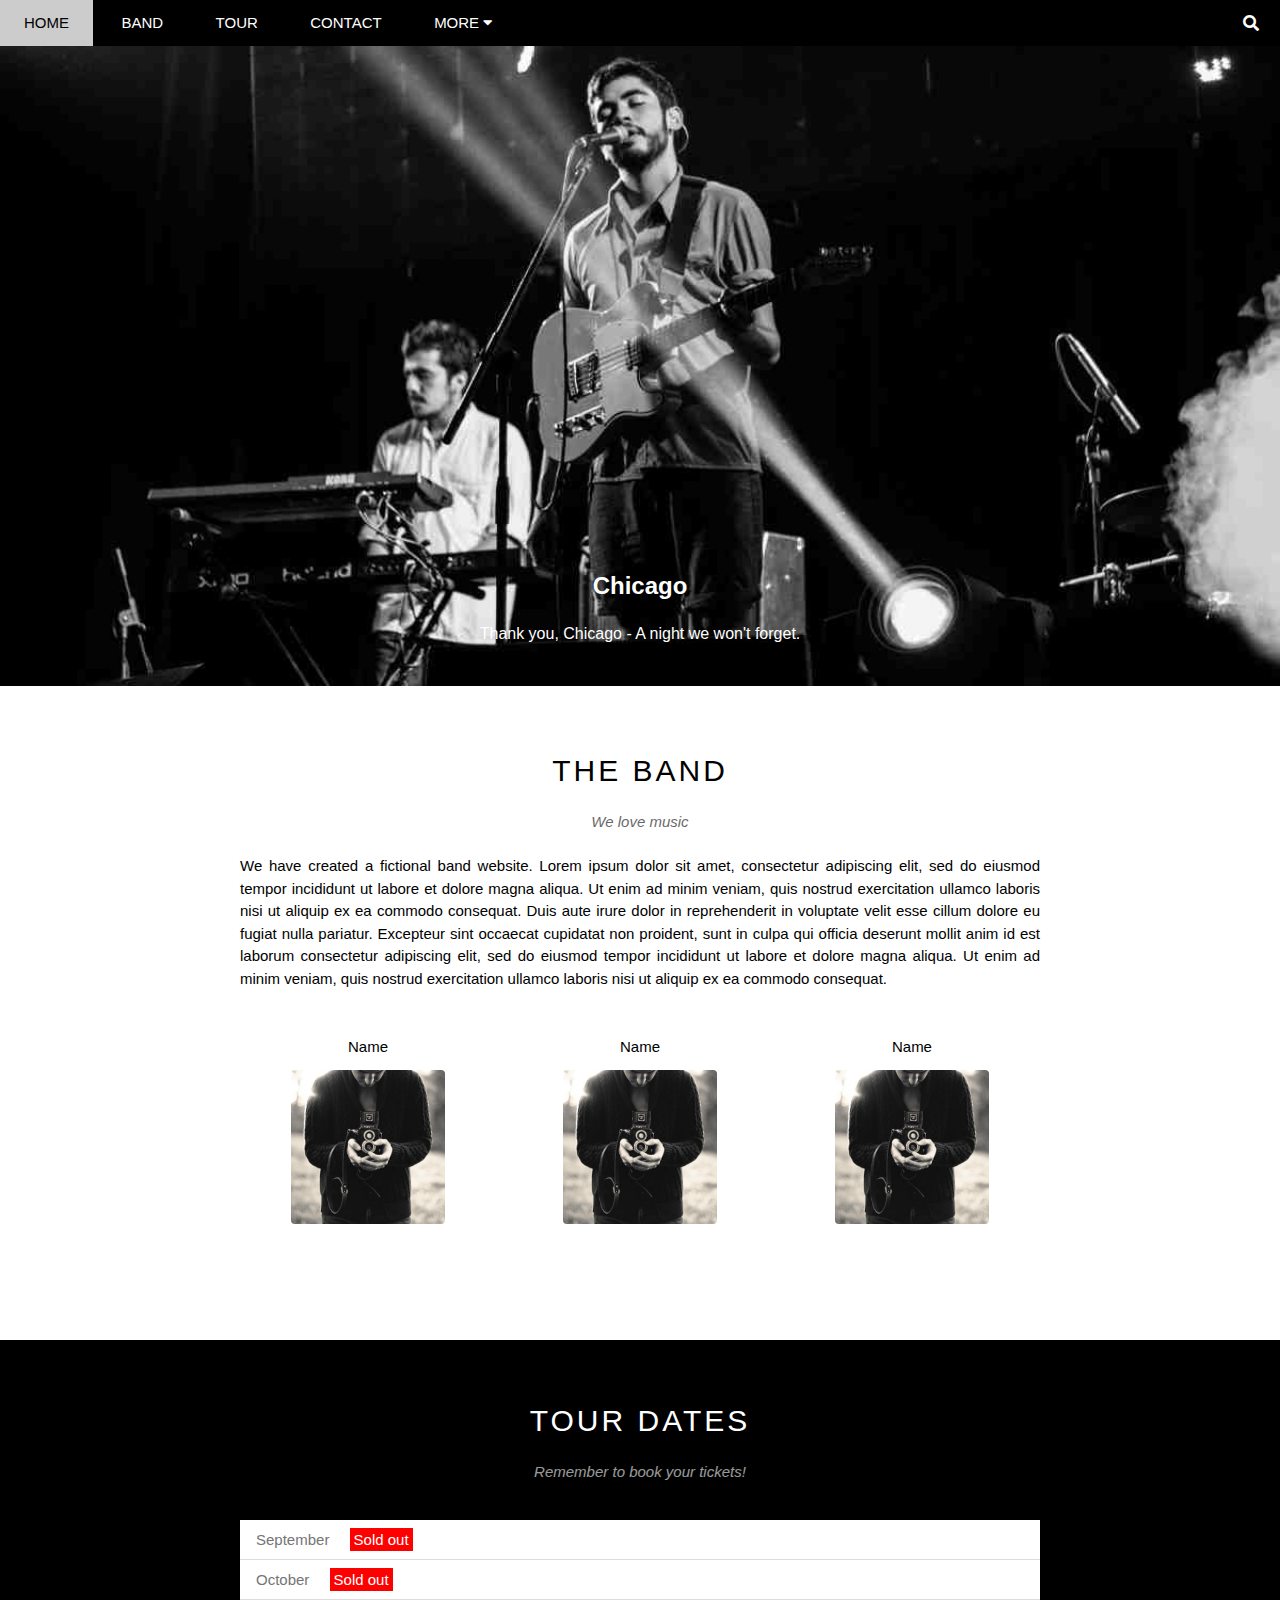
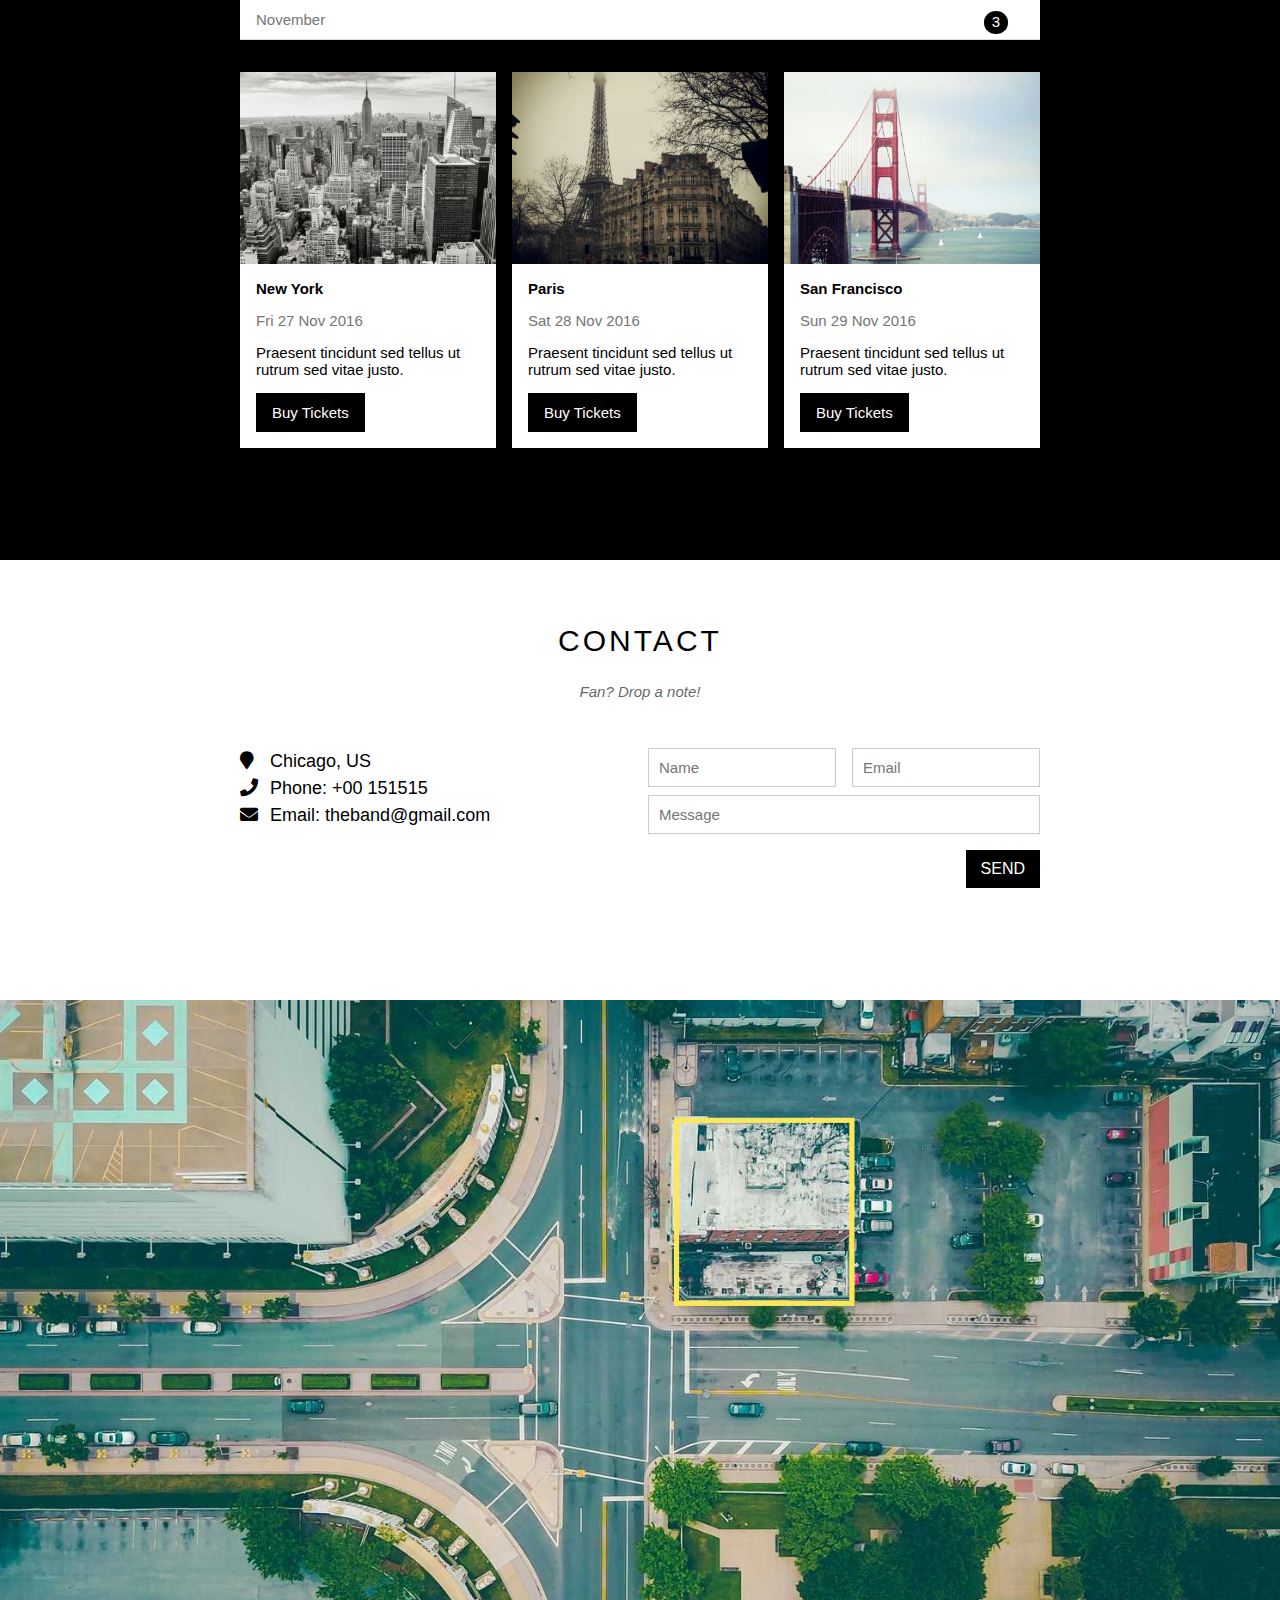
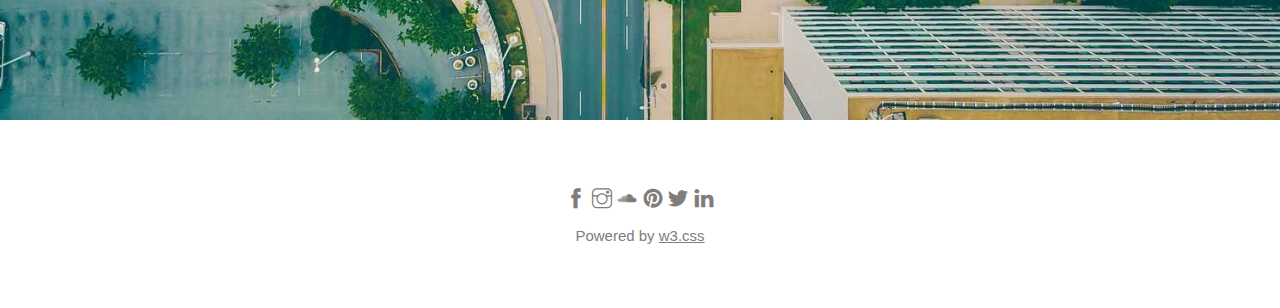
<file: index.html>
<!DOCTYPE html>
<html lang="en">
<head>
    <meta charset="UTF-8">
    <meta http-equiv="X-UA-Compatible" content="IE=edge">
    <meta name="viewport" content="width=device-width, initial-scale=1.0">
    <link rel="stylesheet" href="./assets/css/style.css">
    <link rel="stylesheet" href="./fonts/fontawsome-icons/css/all.min.css">
    <link rel="stylesheet" href="./fonts/themify-icons/themify-icons.css">
    <title>The Band</title>
</head>
<body>
    <div id="main">
        <div id="header">
            <!-- Navbar  -->
            <ul id="nav">
                <li><a href="#">Home</a></li>
                <li><a href="#band">Band</a></li>
                <li><a href="#tour">Tour</a></li>
                <li><a href="#contact">Contact</a></li>
                <li>
                    <a href="#">
                        More
                        <i class="down-icon fa fa-caret-down"></i>
                    </a>
                    <ul class="subnav">
                        <li><a href="#">Merchandise</a></li>
                        <li><a href="#">Extras</a></li>
                        <li><a href="#">Media</a></li>
                    </ul>
                </li>
            </ul>
            <!-- Search button  -->
            <div class="search-btn">
                <i class="search-icon fa fa-search"></i>
            </div>
        </div>
        <!-- Slider  -->
        <div id="slider">
            <div class="slider-content">
                <div class="text-content">
                    <h2 class="text-heading">Chicago</h2>
                    <div class="text-description">Thank you, Chicago - A night we won't forget.</div>
                </div>
                <img src="./assets/img/sliders/chicago.jpg" alt="">
            </div>
            <div class="slider-content">
                <div class="text-content">
                    <h2 class="text-heading">Los Angles</h2>
                    <div class="text-description">Thank you, Los Angeles - A night we won't forget.</div>
                </div>
                <img src="./assets/img/sliders/la.jpg" alt="">
            </div>
            <div class="slider-content">
                <div class="text-content">
                    <h2 class="text-heading">New York</h2>
                    <div class="text-description">Thank you, New York - A night we won't forget.</div>
                </div>
                <img src="./assets/img/sliders/ny.jpg" alt="">
            </div>
        </div>
        <div style="text-align: center;">
            <span class="dot"></span>
            <span class="dot"></span>
            <span class="dot"></span>
        </div>
        <!-- Content -->
        <div id="content">
            <!-- The Band Section -->
            <div id="band" class="content-section">
                <h2 class="section-heading">THE BAND</h2>
                <p class="section-subheading">We love music</p>
                <p class="about-content">We have created a fictional band website. Lorem ipsum dolor sit amet, consectetur adipiscing elit, sed do eiusmod tempor incididunt ut labore et dolore magna aliqua. Ut enim ad minim veniam, quis nostrud exercitation ullamco laboris nisi ut aliquip ex ea commodo consequat. Duis aute irure dolor in reprehenderit in voluptate velit esse cillum dolore eu fugiat nulla pariatur. Excepteur sint occaecat cupidatat non proident, sunt in culpa qui officia deserunt mollit anim id est laborum consectetur adipiscing elit, sed do eiusmod tempor incididunt ut labore et dolore magna aliqua. Ut enim ad minim veniam, quis nostrud exercitation ullamco laboris nisi ut aliquip ex ea commodo consequat.</p>
                <div class="row member-list">
                    <div class="col col-third text-center">
                        <p class="member-name">Name</p>
                        <img src="./assets/img/ban-member1.jpg" alt="Name" class="member-img">
                    </div>
                    <div class="col col-third text-center">
                        <p class="member-name">Name</p>
                        <img src="./assets/img/ban-member1.jpg" alt="Name" class="member-img">
                    </div>
                    <div class="col col-third text-center">
                        <p class="member-name">Name</p>
                        <img src="./assets/img/ban-member1.jpg" alt="Name" class="member-img">
                    </div>
                </div>
            </div>
            <!-- The Tour Section -->
            <div id="tour" class="tour-section">
                <div class="content-section">
                    <h2 class="section-heading text-white">TOUR DATES</h2>
                    <p class="section-subheading text-white">Remember to book your tickets!</p>
                    <!-- Ticket List  -->
                    <ul class="ticket-list">
                        <li>September <span class="sold-out">Sold out</span></li>
                        <li>October <span class="sold-out">Sold out</span></li>
                        <li>November <span class="quantity text-white">3</span></li>
                    </ul>
                    <!-- Places  -->
                    <div class="row place-list">
                        <div class="col col-third">
                            <img src="./assets/img/newyork.jpg" alt="Place" class="place-img">
                            <div class="place-body">
                                <h3 class="place-heading">New York</h3>
                                <p class="place-time">Fri 27 Nov 2016</p>
                                <p class="place-content">Praesent tincidunt sed tellus ut rutrum sed vitae justo.</p>
                                <button class="place-buy-btn js-buy-ticket">Buy Tickets</button>
                            </div>
                        </div>
                        <div class="col col-third">
                            <img src="./assets/img/paris.jpg" alt="Place" class="place-img">
                            <div class="place-body">
                                <h3 class="place-heading">Paris</h3>
                                <p class="place-time">Sat 28 Nov 2016</p>
                                <p class="place-content">Praesent tincidunt sed tellus ut rutrum sed vitae justo.</p>
                                <button class="place-buy-btn js-buy-ticket">Buy Tickets</button>
                            </div>
                        </div>
                        <div class="col col-third">
                            <img src="./assets/img/sanfran.jpg" alt="Place" class="place-img">
                            <div class="place-body">
                                <h3 class="place-heading">San Francisco</h3>
                                <p class="place-time">Sun 29 Nov 2016</p>
                                <p class="place-content">Praesent tincidunt sed tellus ut rutrum sed vitae justo.</p>
                                <button class="place-buy-btn js-buy-ticket">Buy Tickets</button>
                            </div>
                        </div>
                    </div>
                </div>
            </div>
            <!-- The Contact Section -->
            <div id="contact" class="content-section">
                <h2 class="section-heading">CONTACT
                </h2>
                <p class="section-subheading">Fan? Drop a note!</p>
                <div class="row contact-content">
                    <div class="col col-half contact-info">
                        <p><i class="fa fa-map-marker"></i>Chicago, US
                        </p>
                        <p><i class="fa fa-phone"></i>Phone: +00 151515</p>
                        <p><i class="fa fa-envelope"></i>Email: theband@gmail.com</p>
                    </div>
                    <div class="col col-half contact-form">
                        <form action="">
                            <div class="row">
                                <div class="col col-half">
                                    <input type="text" name="" placeholder="Name" class="form-control">
                                </div>
                                <div class="col col-half">
                                    <input type="email" name="" placeholder="Email" class="form-control">
                                </div>
                            </div>
                            <div class="row mt-8">
                                <div class="col col-full">
                                    <input type="text" name="" placeholder="Message" class="form-control">
                                </div>
                            </div>
                            <input class="form-submit-btn mt-16" type="submit" value="SEND">
                        </form>
                    </div>
                </div>
            </div>
            <!-- Map Section -->
            <div class="map-section">
                <img src="./assets/img/map.jpg" alt="Map">
            </div>
        </div>
        <div id="footer">
            <div class="social-list">
                <a href=""><i class="ti-facebook" aria-hidden="true"></i></a>
                <a href=""><i class="ti-instagram"></i></a>
                <a href=""><i class="ti-soundcloud"></i></a>
                <a href=""><i class="ti-pinterest-alt"></i></a>
                <a href=""><i class="ti-twitter-alt"></i></a>
                <a href=""><i class="ti-linkedin"></i></a>
            </div>
            <p class="copyright">Powered by <a href="">w3.css</a></p>
        </div>
    </div>
    <div class="modal js-modal">
        <div class="modal-container js-modal-container">
            <div class="modal-close js-modal-close">
                <i class="fa fa-times"></i>
            </div>
            <header class="modal-header">
                <i class="header-icon fa fa-suitcase"></i>
                <p class="header-text">Tickets</p>
            </header>
            <div class="modal-body">
                <label for="quantity" class="modal-label">
                    <i class="label-icon fa fa-shopping-cart"></i>Tickets, $15 per person
                </label>
                <input id="quantity" type="text" placeholder="How many?" class="modal-input">
                <label for="email" class="modal-label">
                    <i class="label-icon fa fa-user"></i>Send To
                </label>
                <input id="email" type="text" placeholder="Enter email" class="modal-input">
                <button id="pay-btn">
                    Pay <i class="pay-icon fa fa-check"></i>
                </button>
            </div>
            <footer class="modal-footer">
                <p class="modal-help">
                    Need <a href="">help?</a>
                </p>
            </footer>
        </div>
    </div>
    <!-- Modal JS -->
    <script>
        const buyBtns = document.querySelectorAll('.js-buy-ticket')
        const modal = document.querySelector('.js-modal')
        const modalContainer = document.querySelector('.js-modal-container')
        const modalClose = document.querySelector('.js-modal-close')

        function showBuyTickets() {
            modal.classList.add('open')
        }

        function hideBuyTickets() {
            modal.classList.remove('open')
        }

        for(const buyBtn of buyBtns) {
            buyBtn.addEventListener('click', showBuyTickets)
        }
        
        modal.addEventListener('click', hideBuyTickets)
        modalContainer.addEventListener('click', function (event) {
            event.stopPropagation()
        })
        modalClose.addEventListener('click', hideBuyTickets)
    </script>
    <!-- Slide JS -->
    <script>
        var slideIndex = 0;
        showSlides();

        function showSlides() {
            var i;
            var slides = document.getElementsByClassName("slider-content");
            var dots = document.getElementsByClassName("dot");
            for (i = 0; i < slides.length; i++) {
                slides[i].style.display = "none";
            }
            slideIndex++;
            if (slideIndex > slides.length) {
                slideIndex = 1
            }
            for (i = 0; i < dots.length; i++) {
                dots[i].className = dots[i].className.replace(" active", "");
            }
            slides[slideIndex - 1].style.display = "block";
            dots[slideIndex - 1].className += " active";
            setTimeout(showSlides, 4000); // Change image every 2 seconds
        }
    </script>
</body>
</html>
</file>
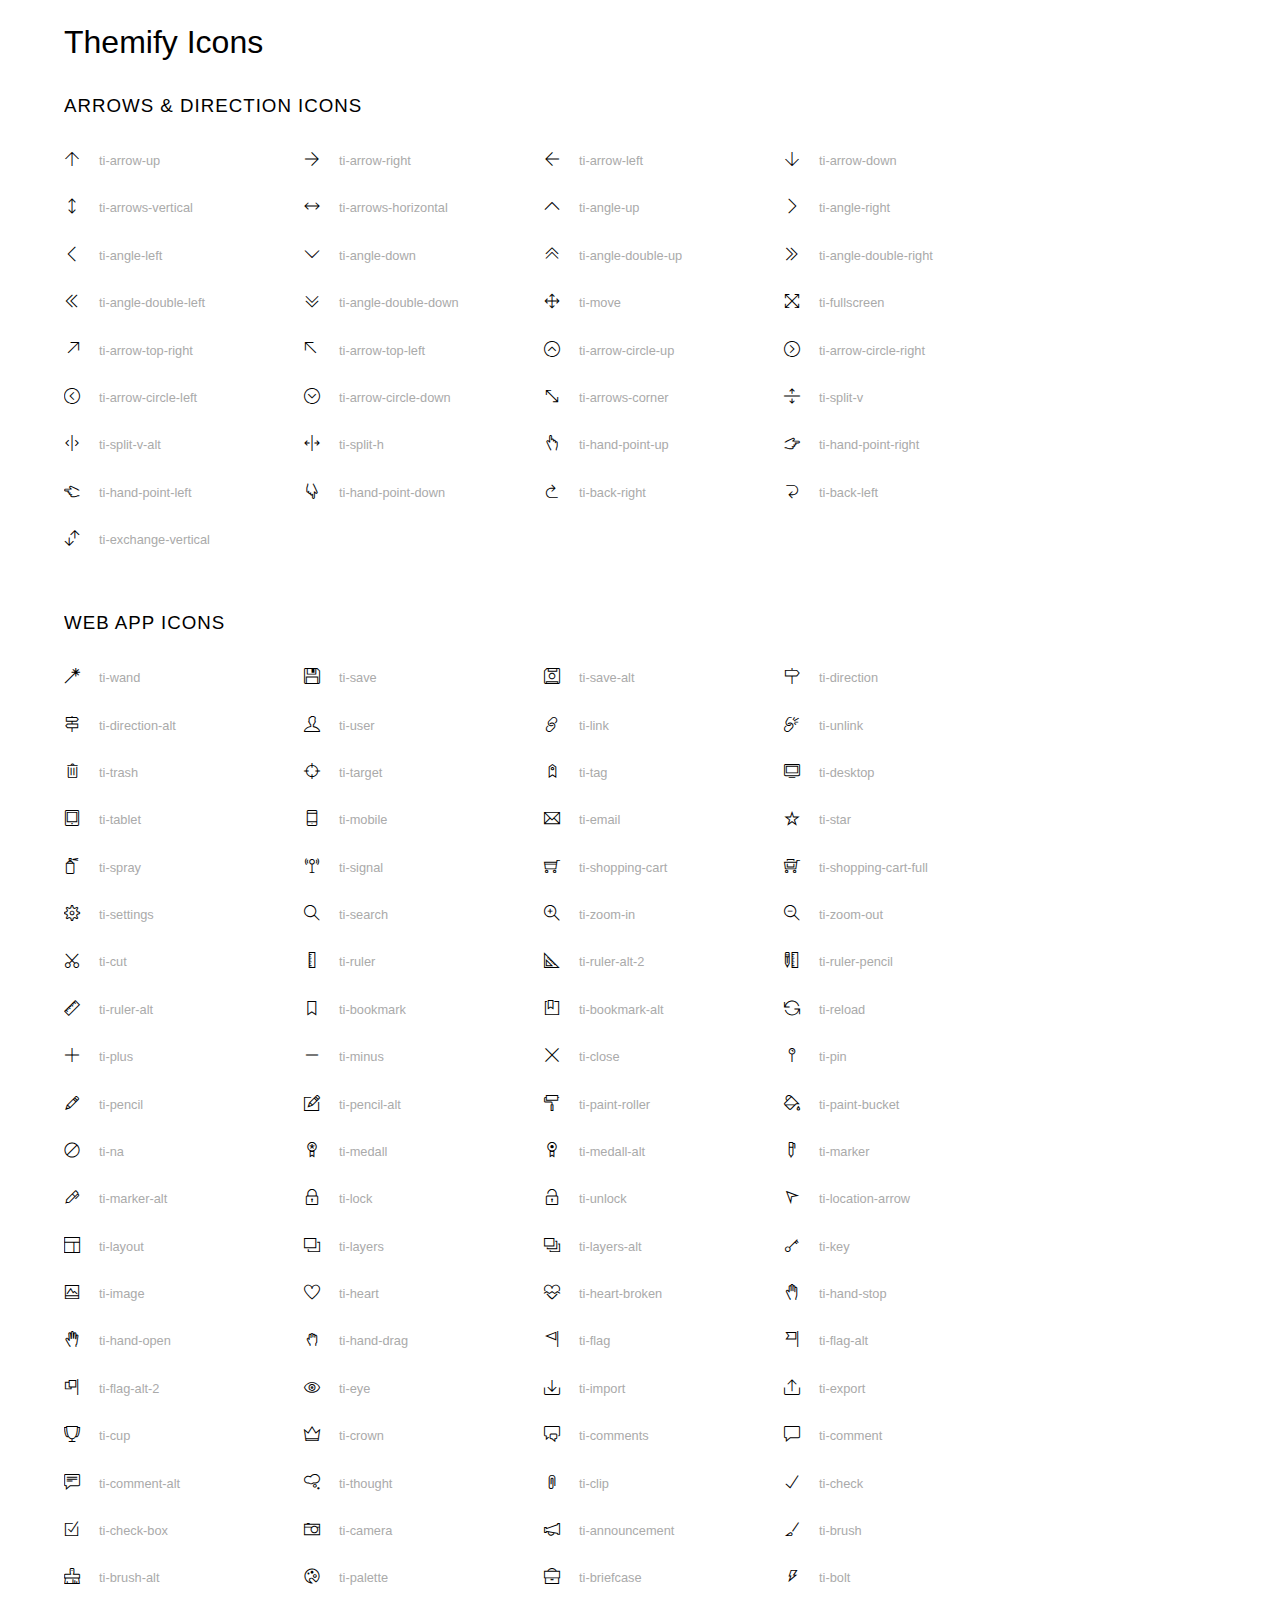
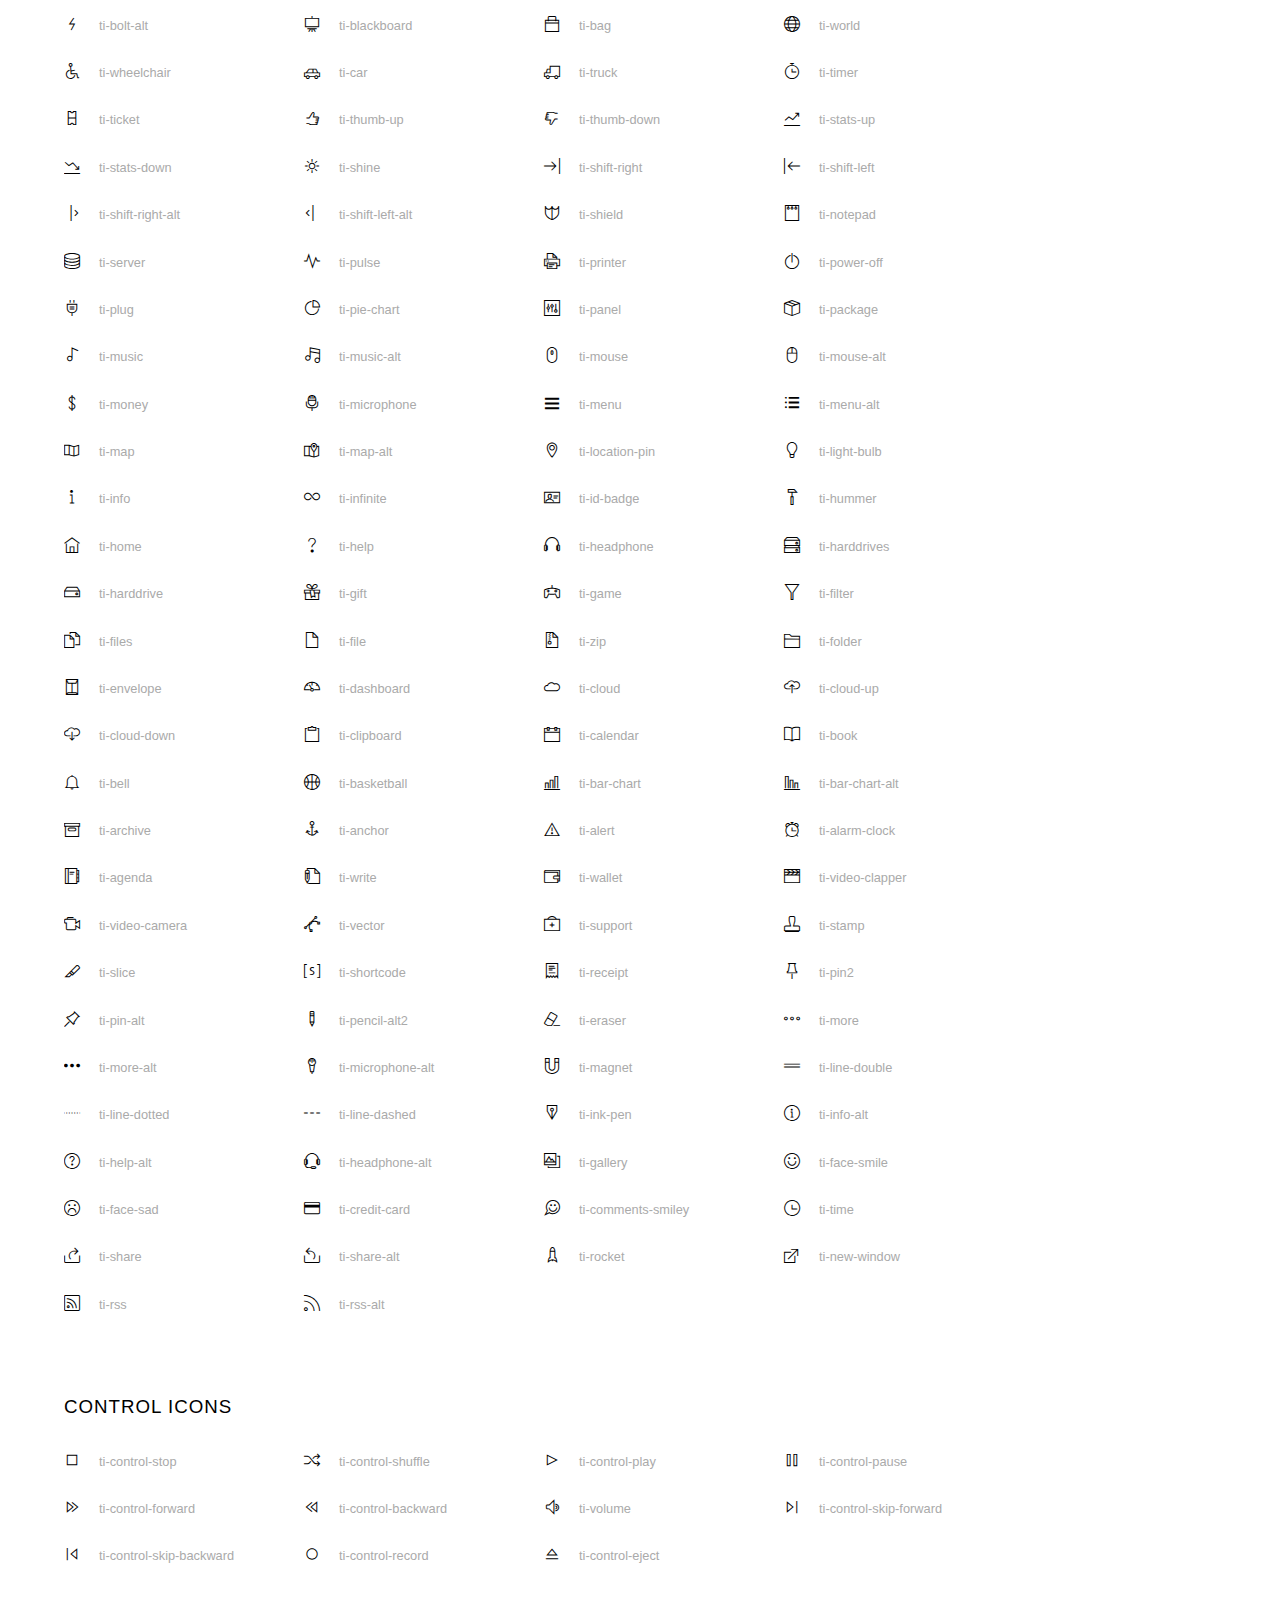
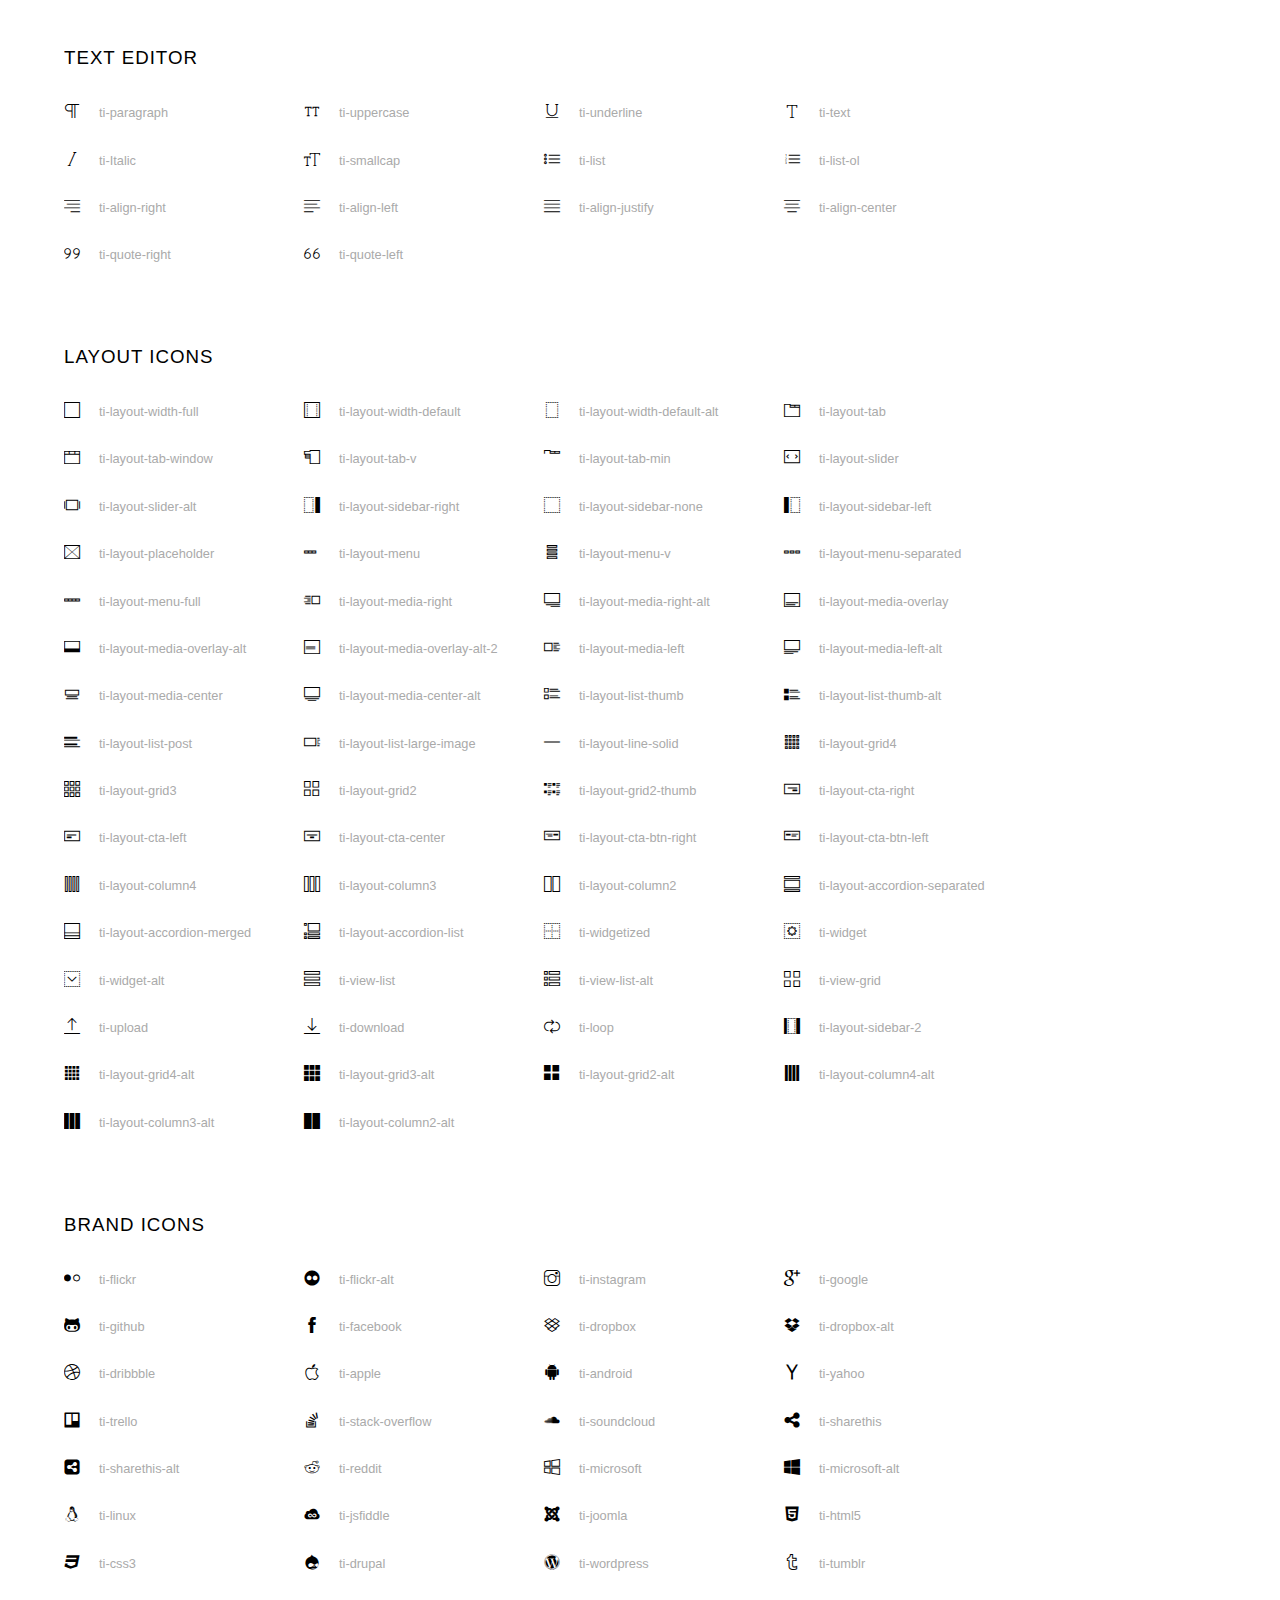
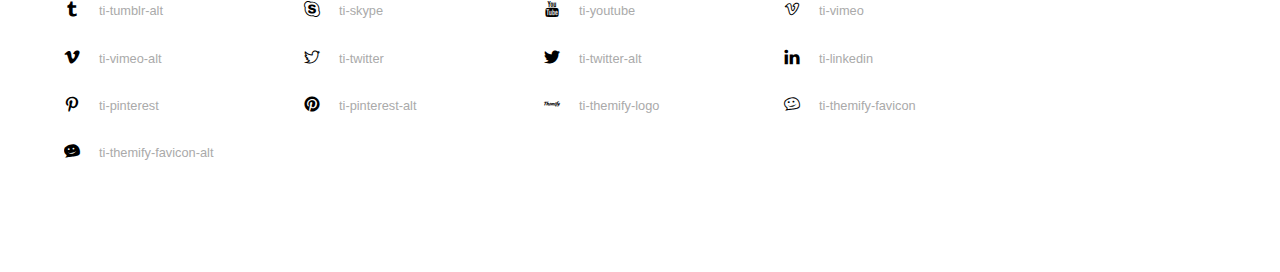
<file: fonts/themify-icons/index.html>
<!doctype html>
<html>
<head>
	<meta charset="utf-8">
	<title>Themify Icon Font</title>
	<meta name="viewport" content="width=device-width">
	<link rel="stylesheet" href="demo-files/demo.css">
	<link rel="stylesheet" href="themify-icons.css">
	<!--[if lt IE 8]><!-->
	<link rel="stylesheet" href="ie7/ie7.css">
	<!--<![endif]-->
</head>
<body>
	<h1>Themify Icons</h1>

	<div class="icon-section">

		<div class="icon-section">
			<h3>Arrows &amp; Direction Icons </h3>

			<div class="icon-container">
				<span class="ti-arrow-up"></span><span class="icon-name"> ti-arrow-up</span>
			</div>
			<div class="icon-container">
				<span class="ti-arrow-right"></span><span class="icon-name"> ti-arrow-right</span>
			</div>
			<div class="icon-container">
				<span class="ti-arrow-left"></span><span class="icon-name"> ti-arrow-left</span>
			</div>
			<div class="icon-container">
				<span class="ti-arrow-down"></span><span class="icon-name"> ti-arrow-down</span>
			</div>
			<div class="icon-container">
				<span class="ti-arrows-vertical"></span><span class="icon-name"> ti-arrows-vertical</span>
			</div>
			<div class="icon-container">
				<span class="ti-arrows-horizontal"></span><span class="icon-name"> ti-arrows-horizontal</span>
			</div>
			<div class="icon-container">
				<span class="ti-angle-up"></span><span class="icon-name"> ti-angle-up</span>
			</div>
			<div class="icon-container">
				<span class="ti-angle-right"></span><span class="icon-name"> ti-angle-right</span>
			</div>
			<div class="icon-container">
				<span class="ti-angle-left"></span><span class="icon-name"> ti-angle-left</span>
			</div>
			<div class="icon-container">
				<span class="ti-angle-down"></span><span class="icon-name"> ti-angle-down</span>
			</div>	
			<div class="icon-container">
				<span class="ti-angle-double-up"></span><span class="icon-name"> ti-angle-double-up</span>
			</div>
			<div class="icon-container">
				<span class="ti-angle-double-right"></span><span class="icon-name"> ti-angle-double-right</span>
			</div>
			<div class="icon-container">
				<span class="ti-angle-double-left"></span><span class="icon-name"> ti-angle-double-left</span>
			</div>
			<div class="icon-container">
				<span class="ti-angle-double-down"></span><span class="icon-name"> ti-angle-double-down</span>
			</div>					
			<div class="icon-container">
				<span class="ti-move"></span><span class="icon-name"> ti-move</span>
			</div>
			<div class="icon-container">
				<span class="ti-fullscreen"></span><span class="icon-name"> ti-fullscreen</span>
			</div>
			<div class="icon-container">
				<span class="ti-arrow-top-right"></span><span class="icon-name"> ti-arrow-top-right</span>
			</div>
			<div class="icon-container">
				<span class="ti-arrow-top-left"></span><span class="icon-name"> ti-arrow-top-left</span>
			</div>
			<div class="icon-container">
				<span class="ti-arrow-circle-up"></span><span class="icon-name"> ti-arrow-circle-up</span>
			</div>
			<div class="icon-container">
				<span class="ti-arrow-circle-right"></span><span class="icon-name"> ti-arrow-circle-right</span>
			</div>
			<div class="icon-container">
				<span class="ti-arrow-circle-left"></span><span class="icon-name"> ti-arrow-circle-left</span>
			</div>
			<div class="icon-container">
				<span class="ti-arrow-circle-down"></span><span class="icon-name"> ti-arrow-circle-down</span>
			</div>
			<div class="icon-container">
				<span class="ti-arrows-corner"></span><span class="icon-name"> ti-arrows-corner</span>
			</div>
			<div class="icon-container">
				<span class="ti-split-v"></span><span class="icon-name"> ti-split-v</span>
			</div>

			<div class="icon-container">
				<span class="ti-split-v-alt"></span><span class="icon-name"> ti-split-v-alt</span>
			</div>
			<div class="icon-container">
				<span class="ti-split-h"></span><span class="icon-name"> ti-split-h</span>
			</div>
			<div class="icon-container">
				<span class="ti-hand-point-up"></span><span class="icon-name"> ti-hand-point-up</span>
			</div>
			<div class="icon-container">
				<span class="ti-hand-point-right"></span><span class="icon-name"> ti-hand-point-right</span>
			</div>
			<div class="icon-container">
				<span class="ti-hand-point-left"></span><span class="icon-name"> ti-hand-point-left</span>
			</div>
			<div class="icon-container">
				<span class="ti-hand-point-down"></span><span class="icon-name"> ti-hand-point-down</span>
			</div>
			<div class="icon-container">
				<span class="ti-back-right"></span><span class="icon-name"> ti-back-right</span>
			</div>
			<div class="icon-container">
				<span class="ti-back-left"></span><span class="icon-name"> ti-back-left</span>
			</div>
			<div class="icon-container">
				<span class="ti-exchange-vertical"></span><span class="icon-name"> ti-exchange-vertical</span>
			</div>

		</div> <!-- Arrows Icons -->



		<h3>Web App Icons</h3>
		
		<div class="icon-section">

			<div class="icon-container">
				<span class="ti-wand"></span><span class="icon-name"> ti-wand</span>
			</div>
			<div class="icon-container">
				<span class="ti-save"></span><span class="icon-name"> ti-save</span>
			</div>
			<div class="icon-container">
				<span class="ti-save-alt"></span><span class="icon-name"> ti-save-alt</span>
			</div>

			<div class="icon-container">
				<span class="ti-direction"></span><span class="icon-name"> ti-direction</span>
			</div>
			<div class="icon-container">
				<span class="ti-direction-alt"></span><span class="icon-name"> ti-direction-alt</span>
			</div>
			<div class="icon-container">
				<span class="ti-user"></span><span class="icon-name"> ti-user</span>
			</div>
			<div class="icon-container">
				<span class="ti-link"></span><span class="icon-name"> ti-link</span>
			</div>
			<div class="icon-container">
				<span class="ti-unlink"></span><span class="icon-name"> ti-unlink</span>
			</div>
			<div class="icon-container">
				<span class="ti-trash"></span><span class="icon-name"> ti-trash</span>
			</div>
			<div class="icon-container">
				<span class="ti-target"></span><span class="icon-name"> ti-target</span>
			</div>
			<div class="icon-container">
				<span class="ti-tag"></span><span class="icon-name"> ti-tag</span>
			</div>
			<div class="icon-container">
				<span class="ti-desktop"></span><span class="icon-name"> ti-desktop</span>
			</div>
			<div class="icon-container">
				<span class="ti-tablet"></span><span class="icon-name"> ti-tablet</span>
			</div>
			<div class="icon-container">
				<span class="ti-mobile"></span><span class="icon-name"> ti-mobile</span>
			</div>
			<div class="icon-container">
				<span class="ti-email"></span><span class="icon-name"> ti-email</span>
			</div>	
			<div class="icon-container">
				<span class="ti-star"></span><span class="icon-name"> ti-star</span>
			</div>
			<div class="icon-container">
				<span class="ti-spray"></span><span class="icon-name"> ti-spray</span>
			</div>
			<div class="icon-container">
				<span class="ti-signal"></span><span class="icon-name"> ti-signal</span>
			</div>
			<div class="icon-container">
				<span class="ti-shopping-cart"></span><span class="icon-name"> ti-shopping-cart</span>
			</div>
			<div class="icon-container">
				<span class="ti-shopping-cart-full"></span><span class="icon-name"> ti-shopping-cart-full</span>
			</div>
			<div class="icon-container">
				<span class="ti-settings"></span><span class="icon-name"> ti-settings</span>
			</div>
			<div class="icon-container">
				<span class="ti-search"></span><span class="icon-name"> ti-search</span>
			</div>
			<div class="icon-container">
				<span class="ti-zoom-in"></span><span class="icon-name"> ti-zoom-in</span>
			</div>
			<div class="icon-container">
				<span class="ti-zoom-out"></span><span class="icon-name"> ti-zoom-out</span>
			</div>
			<div class="icon-container">
				<span class="ti-cut"></span><span class="icon-name"> ti-cut</span>
			</div>
			<div class="icon-container">
				<span class="ti-ruler"></span><span class="icon-name"> ti-ruler</span>
			</div>
			<div class="icon-container">
				<span class="ti-ruler-alt-2"></span><span class="icon-name"> ti-ruler-alt-2</span>
			</div>			
			<div class="icon-container">
				<span class="ti-ruler-pencil"></span><span class="icon-name"> ti-ruler-pencil</span>
			</div>
			<div class="icon-container">
				<span class="ti-ruler-alt"></span><span class="icon-name"> ti-ruler-alt</span>
			</div>
			<div class="icon-container">
				<span class="ti-bookmark"></span><span class="icon-name"> ti-bookmark</span>
			</div>
			<div class="icon-container">
				<span class="ti-bookmark-alt"></span><span class="icon-name"> ti-bookmark-alt</span>
			</div>
			<div class="icon-container">
				<span class="ti-reload"></span><span class="icon-name"> ti-reload</span>
			</div>
			<div class="icon-container">
				<span class="ti-plus"></span><span class="icon-name"> ti-plus</span>
			</div>
			<div class="icon-container">
				<span class="ti-minus"></span><span class="icon-name"> ti-minus</span>
			</div>
			<div class="icon-container">
				<span class="ti-close"></span><span class="icon-name"> ti-close</span>
			</div>			
			<div class="icon-container">
				<span class="ti-pin"></span><span class="icon-name"> ti-pin</span>
			</div>
			<div class="icon-container">
				<span class="ti-pencil"></span><span class="icon-name"> ti-pencil</span>
			</div>
					
		  	<div class="icon-container">
				<span class="ti-pencil-alt"></span><span class="icon-name"> ti-pencil-alt</span>
			</div>
			<div class="icon-container">
				<span class="ti-paint-roller"></span><span class="icon-name"> ti-paint-roller</span>
			</div>
			<div class="icon-container">
				<span class="ti-paint-bucket"></span><span class="icon-name"> ti-paint-bucket</span>
			</div>
			<div class="icon-container">
				<span class="ti-na"></span><span class="icon-name"> ti-na</span>
			</div>
			<div class="icon-container">
				<span class="ti-medall"></span><span class="icon-name"> ti-medall</span>
			</div>
			<div class="icon-container">
				<span class="ti-medall-alt"></span><span class="icon-name"> ti-medall-alt</span>
			</div>
			<div class="icon-container">
				<span class="ti-marker"></span><span class="icon-name"> ti-marker</span>
			</div>
			<div class="icon-container">
				<span class="ti-marker-alt"></span><span class="icon-name"> ti-marker-alt</span>
			</div>

			<div class="icon-container">
				<span class="ti-lock"></span><span class="icon-name"> ti-lock</span>
			</div>
			<div class="icon-container">
				<span class="ti-unlock"></span><span class="icon-name"> ti-unlock</span>
			</div>
			<div class="icon-container">
				<span class="ti-location-arrow"></span><span class="icon-name"> ti-location-arrow</span>
			</div>
			<div class="icon-container">
				<span class="ti-layout"></span><span class="icon-name"> ti-layout</span>
			</div>
			<div class="icon-container">
				<span class="ti-layers"></span><span class="icon-name"> ti-layers</span>
			</div>
			<div class="icon-container">
				<span class="ti-layers-alt"></span><span class="icon-name"> ti-layers-alt</span>
			</div>
			<div class="icon-container">
				<span class="ti-key"></span><span class="icon-name"> ti-key</span>
			</div>
			<div class="icon-container">
				<span class="ti-image"></span><span class="icon-name"> ti-image</span>
			</div>
			<div class="icon-container">
				<span class="ti-heart"></span><span class="icon-name"> ti-heart</span>
			</div>
			<div class="icon-container">
				<span class="ti-heart-broken"></span><span class="icon-name"> ti-heart-broken</span>
			</div>
			<div class="icon-container">
				<span class="ti-hand-stop"></span><span class="icon-name"> ti-hand-stop</span>
			</div>
			<div class="icon-container">
				<span class="ti-hand-open"></span><span class="icon-name"> ti-hand-open</span>
			</div>
			<div class="icon-container">
				<span class="ti-hand-drag"></span><span class="icon-name"> ti-hand-drag</span>
			</div>
			<div class="icon-container">
				<span class="ti-flag"></span><span class="icon-name"> ti-flag</span>
			</div>
			<div class="icon-container">
				<span class="ti-flag-alt"></span><span class="icon-name"> ti-flag-alt</span>
			</div>
			<div class="icon-container">
				<span class="ti-flag-alt-2"></span><span class="icon-name"> ti-flag-alt-2</span>
			</div>
			<div class="icon-container">
				<span class="ti-eye"></span><span class="icon-name"> ti-eye</span>
			</div>
			<div class="icon-container">
				<span class="ti-import"></span><span class="icon-name"> ti-import</span>
			</div>			
			<div class="icon-container">
				<span class="ti-export"></span><span class="icon-name"> ti-export</span>
			</div>
			<div class="icon-container">
				<span class="ti-cup"></span><span class="icon-name"> ti-cup</span>
			</div>
			<div class="icon-container">
				<span class="ti-crown"></span><span class="icon-name"> ti-crown</span>
			</div>
			<div class="icon-container">
				<span class="ti-comments"></span><span class="icon-name"> ti-comments</span>
			</div>
			<div class="icon-container">
				<span class="ti-comment"></span><span class="icon-name"> ti-comment</span>
			</div>
			<div class="icon-container">
				<span class="ti-comment-alt"></span><span class="icon-name"> ti-comment-alt</span>
			</div>
			<div class="icon-container">
				<span class="ti-thought"></span><span class="icon-name"> ti-thought</span>
			</div>			
			<div class="icon-container">
				<span class="ti-clip"></span><span class="icon-name"> ti-clip</span>
			</div>

			<div class="icon-container">
				<span class="ti-check"></span><span class="icon-name"> ti-check</span>
			</div>
			<div class="icon-container">
				<span class="ti-check-box"></span><span class="icon-name"> ti-check-box</span>
			</div>
			<div class="icon-container">
				<span class="ti-camera"></span><span class="icon-name"> ti-camera</span>
			</div>
			<div class="icon-container">
				<span class="ti-announcement"></span><span class="icon-name"> ti-announcement</span>
			</div>
			<div class="icon-container">
				<span class="ti-brush"></span><span class="icon-name"> ti-brush</span>
			</div>
			<div class="icon-container">
				<span class="ti-brush-alt"></span><span class="icon-name"> ti-brush-alt</span>
			</div>
			<div class="icon-container">
				<span class="ti-palette"></span><span class="icon-name"> ti-palette</span>
			</div>			
			<div class="icon-container">
				<span class="ti-briefcase"></span><span class="icon-name"> ti-briefcase</span>
			</div>
			<div class="icon-container">
				<span class="ti-bolt"></span><span class="icon-name"> ti-bolt</span>
			</div>
			<div class="icon-container">
				<span class="ti-bolt-alt"></span><span class="icon-name"> ti-bolt-alt</span>
			</div>
			<div class="icon-container">
				<span class="ti-blackboard"></span><span class="icon-name"> ti-blackboard</span>
			</div>
			<div class="icon-container">
				<span class="ti-bag"></span><span class="icon-name"> ti-bag</span>
			</div>
			<div class="icon-container">
				<span class="ti-world"></span><span class="icon-name"> ti-world</span>
			</div>
			<div class="icon-container">
				<span class="ti-wheelchair"></span><span class="icon-name"> ti-wheelchair</span>
			</div>
			<div class="icon-container">
				<span class="ti-car"></span><span class="icon-name"> ti-car</span>
			</div>
			<div class="icon-container">
				<span class="ti-truck"></span><span class="icon-name"> ti-truck</span>
			</div>
			<div class="icon-container">
				<span class="ti-timer"></span><span class="icon-name"> ti-timer</span>
			</div>
			<div class="icon-container">
				<span class="ti-ticket"></span><span class="icon-name"> ti-ticket</span>
			</div>
			<div class="icon-container">
				<span class="ti-thumb-up"></span><span class="icon-name"> ti-thumb-up</span>
			</div>
			<div class="icon-container">
				<span class="ti-thumb-down"></span><span class="icon-name"> ti-thumb-down</span>
			</div>

			<div class="icon-container">
				<span class="ti-stats-up"></span><span class="icon-name"> ti-stats-up</span>
			</div>
			<div class="icon-container">
				<span class="ti-stats-down"></span><span class="icon-name"> ti-stats-down</span>
			</div>
			<div class="icon-container">
				<span class="ti-shine"></span><span class="icon-name"> ti-shine</span>
			</div>
			<div class="icon-container">
				<span class="ti-shift-right"></span><span class="icon-name"> ti-shift-right</span>
			</div>
			<div class="icon-container">
				<span class="ti-shift-left"></span><span class="icon-name"> ti-shift-left</span>
			</div>

			<div class="icon-container">
				<span class="ti-shift-right-alt"></span><span class="icon-name"> ti-shift-right-alt</span>
			</div>
			<div class="icon-container">
				<span class="ti-shift-left-alt"></span><span class="icon-name"> ti-shift-left-alt</span>
			</div>
			<div class="icon-container">
				<span class="ti-shield"></span><span class="icon-name"> ti-shield</span>
			</div>
			<div class="icon-container">
				<span class="ti-notepad"></span><span class="icon-name"> ti-notepad</span>
			</div>
			<div class="icon-container">
				<span class="ti-server"></span><span class="icon-name"> ti-server</span>
			</div>

			<div class="icon-container">
				<span class="ti-pulse"></span><span class="icon-name"> ti-pulse</span>
			</div>
			<div class="icon-container">
				<span class="ti-printer"></span><span class="icon-name"> ti-printer</span>
			</div>
			<div class="icon-container">
				<span class="ti-power-off"></span><span class="icon-name"> ti-power-off</span>
			</div>
			<div class="icon-container">
				<span class="ti-plug"></span><span class="icon-name"> ti-plug</span>
			</div>
			<div class="icon-container">
				<span class="ti-pie-chart"></span><span class="icon-name"> ti-pie-chart</span>
			</div>

			<div class="icon-container">
				<span class="ti-panel"></span><span class="icon-name"> ti-panel</span>
			</div>
			<div class="icon-container">
				<span class="ti-package"></span><span class="icon-name"> ti-package</span>
			</div>
			<div class="icon-container">
				<span class="ti-music"></span><span class="icon-name"> ti-music</span>
			</div>
			<div class="icon-container">
				<span class="ti-music-alt"></span><span class="icon-name"> ti-music-alt</span>
			</div>
			<div class="icon-container">
				<span class="ti-mouse"></span><span class="icon-name"> ti-mouse</span>
			</div>
			<div class="icon-container">
				<span class="ti-mouse-alt"></span><span class="icon-name"> ti-mouse-alt</span>
			</div>
			<div class="icon-container">
				<span class="ti-money"></span><span class="icon-name"> ti-money</span>
			</div>
			<div class="icon-container">
				<span class="ti-microphone"></span><span class="icon-name"> ti-microphone</span>
			</div>
			<div class="icon-container">
				<span class="ti-menu"></span><span class="icon-name"> ti-menu</span>
			</div>
			<div class="icon-container">
				<span class="ti-menu-alt"></span><span class="icon-name"> ti-menu-alt</span>
			</div>
			<div class="icon-container">
				<span class="ti-map"></span><span class="icon-name"> ti-map</span>
			</div>
			<div class="icon-container">
				<span class="ti-map-alt"></span><span class="icon-name"> ti-map-alt</span>
			</div>

			<div class="icon-container">
				<span class="ti-location-pin"></span><span class="icon-name"> ti-location-pin</span>
			</div>

			<div class="icon-container">
				<span class="ti-light-bulb"></span><span class="icon-name"> ti-light-bulb</span>
			</div>
			<div class="icon-container">
				<span class="ti-info"></span><span class="icon-name"> ti-info</span>
			</div>
			<div class="icon-container">
				<span class="ti-infinite"></span><span class="icon-name"> ti-infinite</span>
			</div>
			<div class="icon-container">
				<span class="ti-id-badge"></span><span class="icon-name"> ti-id-badge</span>
			</div>
			<div class="icon-container">
				<span class="ti-hummer"></span><span class="icon-name"> ti-hummer</span>
			</div>
			<div class="icon-container">
				<span class="ti-home"></span><span class="icon-name"> ti-home</span>
			</div>
			<div class="icon-container">
				<span class="ti-help"></span><span class="icon-name"> ti-help</span>
			</div>
			<div class="icon-container">
				<span class="ti-headphone"></span><span class="icon-name"> ti-headphone</span>
			</div>
			<div class="icon-container">
				<span class="ti-harddrives"></span><span class="icon-name"> ti-harddrives</span>
			</div>
			<div class="icon-container">
				<span class="ti-harddrive"></span><span class="icon-name"> ti-harddrive</span>
			</div>
			<div class="icon-container">
				<span class="ti-gift"></span><span class="icon-name"> ti-gift</span>
			</div>
			<div class="icon-container">
				<span class="ti-game"></span><span class="icon-name"> ti-game</span>
			</div>
			<div class="icon-container">
				<span class="ti-filter"></span><span class="icon-name"> ti-filter</span>
			</div>
			<div class="icon-container">
				<span class="ti-files"></span><span class="icon-name"> ti-files</span>
			</div>
			<div class="icon-container">
				<span class="ti-file"></span><span class="icon-name"> ti-file</span>
			</div>
			<div class="icon-container">
				<span class="ti-zip"></span><span class="icon-name"> ti-zip</span>
			</div>
			<div class="icon-container">
				<span class="ti-folder"></span><span class="icon-name"> ti-folder</span>
			</div>			
			<div class="icon-container">
				<span class="ti-envelope"></span><span class="icon-name"> ti-envelope</span>
			</div>


			<div class="icon-container">
				<span class="ti-dashboard"></span><span class="icon-name"> ti-dashboard</span>
			</div>
			<div class="icon-container">
				<span class="ti-cloud"></span><span class="icon-name"> ti-cloud</span>
			</div>
			<div class="icon-container">
				<span class="ti-cloud-up"></span><span class="icon-name"> ti-cloud-up</span>
			</div>
			<div class="icon-container">
				<span class="ti-cloud-down"></span><span class="icon-name"> ti-cloud-down</span>
			</div>
			<div class="icon-container">
				<span class="ti-clipboard"></span><span class="icon-name"> ti-clipboard</span>
			</div>
			<div class="icon-container">
				<span class="ti-calendar"></span><span class="icon-name"> ti-calendar</span>
			</div>
			<div class="icon-container">
				<span class="ti-book"></span><span class="icon-name"> ti-book</span>
			</div>
			<div class="icon-container">
				<span class="ti-bell"></span><span class="icon-name"> ti-bell</span>
			</div>
			<div class="icon-container">
				<span class="ti-basketball"></span><span class="icon-name"> ti-basketball</span>
			</div>
			<div class="icon-container">
				<span class="ti-bar-chart"></span><span class="icon-name"> ti-bar-chart</span>
			</div>
			<div class="icon-container">
				<span class="ti-bar-chart-alt"></span><span class="icon-name"> ti-bar-chart-alt</span>
			</div>


			<div class="icon-container">
				<span class="ti-archive"></span><span class="icon-name"> ti-archive</span>
			</div>
			<div class="icon-container">
				<span class="ti-anchor"></span><span class="icon-name"> ti-anchor</span>
			</div>

			<div class="icon-container">
				<span class="ti-alert"></span><span class="icon-name"> ti-alert</span>
			</div>
			<div class="icon-container">
				<span class="ti-alarm-clock"></span><span class="icon-name"> ti-alarm-clock</span>
			</div>
			<div class="icon-container">
				<span class="ti-agenda"></span><span class="icon-name"> ti-agenda</span>
			</div>
			<div class="icon-container">
				<span class="ti-write"></span><span class="icon-name"> ti-write</span>
			</div>

			<div class="icon-container">
				<span class="ti-wallet"></span><span class="icon-name"> ti-wallet</span>
			</div>
			<div class="icon-container">
				<span class="ti-video-clapper"></span><span class="icon-name"> ti-video-clapper</span>
			</div>
			<div class="icon-container">
				<span class="ti-video-camera"></span><span class="icon-name"> ti-video-camera</span>
			</div>
			<div class="icon-container">
				<span class="ti-vector"></span><span class="icon-name"> ti-vector</span>
			</div>

			<div class="icon-container">
				<span class="ti-support"></span><span class="icon-name"> ti-support</span>
			</div>
			<div class="icon-container">
				<span class="ti-stamp"></span><span class="icon-name"> ti-stamp</span>
			</div>
			<div class="icon-container">
				<span class="ti-slice"></span><span class="icon-name"> ti-slice</span>
			</div>
			<div class="icon-container">
				<span class="ti-shortcode"></span><span class="icon-name"> ti-shortcode</span>
			</div>
			<div class="icon-container">
				<span class="ti-receipt"></span><span class="icon-name"> ti-receipt</span>
			</div>
			<div class="icon-container">
				<span class="ti-pin2"></span><span class="icon-name"> ti-pin2</span>
			</div>
			<div class="icon-container">
				<span class="ti-pin-alt"></span><span class="icon-name"> ti-pin-alt</span>
			</div>
			<div class="icon-container">
				<span class="ti-pencil-alt2"></span><span class="icon-name"> ti-pencil-alt2</span>
			</div>
			<div class="icon-container">
				<span class="ti-eraser"></span><span class="icon-name"> ti-eraser</span>
			</div>			
			<div class="icon-container">
				<span class="ti-more"></span><span class="icon-name"> ti-more</span>
			</div>
			<div class="icon-container">
				<span class="ti-more-alt"></span><span class="icon-name"> ti-more-alt</span>
			</div>
			<div class="icon-container">
				<span class="ti-microphone-alt"></span><span class="icon-name"> ti-microphone-alt</span>
			</div>
			<div class="icon-container">
				<span class="ti-magnet"></span><span class="icon-name"> ti-magnet</span>
			</div>
			<div class="icon-container">
				<span class="ti-line-double"></span><span class="icon-name"> ti-line-double</span>
			</div>
			<div class="icon-container">
				<span class="ti-line-dotted"></span><span class="icon-name"> ti-line-dotted</span>
			</div>
			<div class="icon-container">
				<span class="ti-line-dashed"></span><span class="icon-name"> ti-line-dashed</span>
			</div>

			<div class="icon-container">
				<span class="ti-ink-pen"></span><span class="icon-name"> ti-ink-pen</span>
			</div>
			<div class="icon-container">
				<span class="ti-info-alt"></span><span class="icon-name"> ti-info-alt</span>
			</div>
			<div class="icon-container">
				<span class="ti-help-alt"></span><span class="icon-name"> ti-help-alt</span>
			</div>
			<div class="icon-container">
				<span class="ti-headphone-alt"></span><span class="icon-name"> ti-headphone-alt</span>
			</div>

			<div class="icon-container">
				<span class="ti-gallery"></span><span class="icon-name"> ti-gallery</span>
			</div>
			<div class="icon-container">
				<span class="ti-face-smile"></span><span class="icon-name"> ti-face-smile</span>
			</div>
			<div class="icon-container">
				<span class="ti-face-sad"></span><span class="icon-name"> ti-face-sad</span>
			</div>
			<div class="icon-container">
				<span class="ti-credit-card"></span><span class="icon-name"> ti-credit-card</span>
			</div>
			<div class="icon-container">
				<span class="ti-comments-smiley"></span><span class="icon-name"> ti-comments-smiley</span>
			</div>
			<div class="icon-container">
				<span class="ti-time"></span><span class="icon-name"> ti-time</span>
			</div>
			<div class="icon-container">
				<span class="ti-share"></span><span class="icon-name"> ti-share</span>
			</div>
			<div class="icon-container">
				<span class="ti-share-alt"></span><span class="icon-name"> ti-share-alt</span>
			</div>
			<div class="icon-container">
				<span class="ti-rocket"></span><span class="icon-name"> ti-rocket</span>
			</div>

			<div class="icon-container">
				<span class="ti-new-window"></span><span class="icon-name"> ti-new-window</span>
			</div>

			<div class="icon-container">
				<span class="ti-rss"></span><span class="icon-name"> ti-rss</span>
			</div>

			<div class="icon-container">
				<span class="ti-rss-alt"></span><span class="icon-name"> ti-rss-alt</span>
			</div>
			
		</div><!-- Web App Icons -->


		<div class="icon-section">
			<h3>Control Icons</h3>
			<div class="icon-container">
				<span class="ti-control-stop"></span><span class="icon-name"> ti-control-stop</span>
			</div>
			<div class="icon-container">
				<span class="ti-control-shuffle"></span><span class="icon-name"> ti-control-shuffle</span>
			</div>
			<div class="icon-container">
				<span class="ti-control-play"></span><span class="icon-name"> ti-control-play</span>
			</div>
			<div class="icon-container">
				<span class="ti-control-pause"></span><span class="icon-name"> ti-control-pause</span>
			</div>
			<div class="icon-container">
				<span class="ti-control-forward"></span><span class="icon-name"> ti-control-forward</span>
			</div>
			<div class="icon-container">
				<span class="ti-control-backward"></span><span class="icon-name"> ti-control-backward</span>
			</div>	
			<div class="icon-container">
				<span class="ti-volume"></span><span class="icon-name"> ti-volume</span>
			</div>
			<div class="icon-container">
				<span class="ti-control-skip-forward"></span><span class="icon-name"> ti-control-skip-forward</span>
			</div>
			<div class="icon-container">
				<span class="ti-control-skip-backward"></span><span class="icon-name"> ti-control-skip-backward</span>
			</div>
			<div class="icon-container">
				<span class="ti-control-record"></span><span class="icon-name"> ti-control-record</span>
			</div>
			<div class="icon-container">
				<span class="ti-control-eject"></span><span class="icon-name"> ti-control-eject</span>
			</div>			
		</div> <!-- Control Icons -->


		<div class="icon-section">
			<h3>Text Editor</h3>

			<div class="icon-container">
				<span class="ti-paragraph"></span><span class="icon-name"> ti-paragraph</span>
			</div>
			<div class="icon-container">
				<span class="ti-uppercase"></span><span class="icon-name"> ti-uppercase</span>
			</div>

			<div class="icon-container">
				<span class="ti-underline"></span><span class="icon-name"> ti-underline</span>
			</div>
			<div class="icon-container">
				<span class="ti-text"></span><span class="icon-name"> ti-text</span>
			</div>
			<div class="icon-container">
				<span class="ti-Italic"></span><span class="icon-name"> ti-Italic</span>
			</div>
			<div class="icon-container">
				<span class="ti-smallcap"></span><span class="icon-name"> ti-smallcap</span>
			</div>
			<div class="icon-container">
				<span class="ti-list"></span><span class="icon-name"> ti-list</span>
			</div>
			<div class="icon-container">
				<span class="ti-list-ol"></span><span class="icon-name"> ti-list-ol</span>
			</div>
			<div class="icon-container">
				<span class="ti-align-right"></span><span class="icon-name"> ti-align-right</span>
			</div>
			<div class="icon-container">
				<span class="ti-align-left"></span><span class="icon-name"> ti-align-left</span>
			</div>
			<div class="icon-container">
				<span class="ti-align-justify"></span><span class="icon-name"> ti-align-justify</span>
			</div>
			<div class="icon-container">
				<span class="ti-align-center"></span><span class="icon-name"> ti-align-center</span>
			</div>
			<div class="icon-container">
				<span class="ti-quote-right"></span><span class="icon-name"> ti-quote-right</span>
			</div>
			<div class="icon-container">
				<span class="ti-quote-left"></span><span class="icon-name"> ti-quote-left</span>
			</div>

		</div> <!-- Text Editor -->



		<div class="icon-section">
			<h3>Layout Icons</h3>
			<div class="icon-container">
				<span class="ti-layout-width-full"></span><span class="icon-name"> ti-layout-width-full</span>
			</div>
			<div class="icon-container">
				<span class="ti-layout-width-default"></span><span class="icon-name"> ti-layout-width-default</span>
			</div>
			<div class="icon-container">
				<span class="ti-layout-width-default-alt"></span><span class="icon-name"> ti-layout-width-default-alt</span>
			</div>
			<div class="icon-container">
				<span class="ti-layout-tab"></span><span class="icon-name"> ti-layout-tab</span>
			</div>
			<div class="icon-container">
				<span class="ti-layout-tab-window"></span><span class="icon-name"> ti-layout-tab-window</span>
			</div>
			<div class="icon-container">
				<span class="ti-layout-tab-v"></span><span class="icon-name"> ti-layout-tab-v</span>
			</div>
			<div class="icon-container">
				<span class="ti-layout-tab-min"></span><span class="icon-name"> ti-layout-tab-min</span>
			</div>
			<div class="icon-container">
				<span class="ti-layout-slider"></span><span class="icon-name"> ti-layout-slider</span>
			</div>
			<div class="icon-container">
				<span class="ti-layout-slider-alt"></span><span class="icon-name"> ti-layout-slider-alt</span>
			</div>
			<div class="icon-container">
				<span class="ti-layout-sidebar-right"></span><span class="icon-name"> ti-layout-sidebar-right</span>
			</div>
			<div class="icon-container">
				<span class="ti-layout-sidebar-none"></span><span class="icon-name"> ti-layout-sidebar-none</span>
			</div>
			<div class="icon-container">
				<span class="ti-layout-sidebar-left"></span><span class="icon-name"> ti-layout-sidebar-left</span>
			</div>
			<div class="icon-container">
				<span class="ti-layout-placeholder"></span><span class="icon-name"> ti-layout-placeholder</span>
			</div>
			<div class="icon-container">
				<span class="ti-layout-menu"></span><span class="icon-name"> ti-layout-menu</span>
			</div>
			<div class="icon-container">
				<span class="ti-layout-menu-v"></span><span class="icon-name"> ti-layout-menu-v</span>
			</div>
			<div class="icon-container">
				<span class="ti-layout-menu-separated"></span><span class="icon-name"> ti-layout-menu-separated</span>
			</div>
			<div class="icon-container">
				<span class="ti-layout-menu-full"></span><span class="icon-name"> ti-layout-menu-full</span>
			</div>
			<div class="icon-container">
				<span class="ti-layout-media-right"></span><span class="icon-name"> ti-layout-media-right</span>
			</div>
			<div class="icon-container">
				<span class="ti-layout-media-right-alt"></span><span class="icon-name"> ti-layout-media-right-alt</span>
			</div>
			<div class="icon-container">
				<span class="ti-layout-media-overlay"></span><span class="icon-name"> ti-layout-media-overlay</span>
			</div>
			<div class="icon-container">
				<span class="ti-layout-media-overlay-alt"></span><span class="icon-name"> ti-layout-media-overlay-alt</span>
			</div>
			<div class="icon-container">
				<span class="ti-layout-media-overlay-alt-2"></span><span class="icon-name"> ti-layout-media-overlay-alt-2</span>
			</div>
			<div class="icon-container">
				<span class="ti-layout-media-left"></span><span class="icon-name"> ti-layout-media-left</span>
			</div>
			<div class="icon-container">
				<span class="ti-layout-media-left-alt"></span><span class="icon-name"> ti-layout-media-left-alt</span>
			</div>
			<div class="icon-container">
				<span class="ti-layout-media-center"></span><span class="icon-name"> ti-layout-media-center</span>
			</div>
			<div class="icon-container">
				<span class="ti-layout-media-center-alt"></span><span class="icon-name"> ti-layout-media-center-alt</span>
			</div>
			<div class="icon-container">
				<span class="ti-layout-list-thumb"></span><span class="icon-name"> ti-layout-list-thumb</span>
			</div>
			<div class="icon-container">
				<span class="ti-layout-list-thumb-alt"></span><span class="icon-name"> ti-layout-list-thumb-alt</span>
			</div>
			<div class="icon-container">
				<span class="ti-layout-list-post"></span><span class="icon-name"> ti-layout-list-post</span>
			</div>
			<div class="icon-container">
				<span class="ti-layout-list-large-image"></span><span class="icon-name"> ti-layout-list-large-image</span>
			</div>
			<div class="icon-container">
				<span class="ti-layout-line-solid"></span><span class="icon-name"> ti-layout-line-solid</span>
			</div>
			<div class="icon-container">
				<span class="ti-layout-grid4"></span><span class="icon-name"> ti-layout-grid4</span>
			</div>
			<div class="icon-container">
				<span class="ti-layout-grid3"></span><span class="icon-name"> ti-layout-grid3</span>
			</div>
			<div class="icon-container">
				<span class="ti-layout-grid2"></span><span class="icon-name"> ti-layout-grid2</span>
			</div>
			<div class="icon-container">
				<span class="ti-layout-grid2-thumb"></span><span class="icon-name"> ti-layout-grid2-thumb</span>
			</div>
			<div class="icon-container">
				<span class="ti-layout-cta-right"></span><span class="icon-name"> ti-layout-cta-right</span>
			</div>
			<div class="icon-container">
				<span class="ti-layout-cta-left"></span><span class="icon-name"> ti-layout-cta-left</span>
			</div>
			<div class="icon-container">
				<span class="ti-layout-cta-center"></span><span class="icon-name"> ti-layout-cta-center</span>
			</div>
			<div class="icon-container">
				<span class="ti-layout-cta-btn-right"></span><span class="icon-name"> ti-layout-cta-btn-right</span>
			</div>
			<div class="icon-container">
				<span class="ti-layout-cta-btn-left"></span><span class="icon-name"> ti-layout-cta-btn-left</span>
			</div>
			<div class="icon-container">
				<span class="ti-layout-column4"></span><span class="icon-name"> ti-layout-column4</span>
			</div>
			<div class="icon-container">
				<span class="ti-layout-column3"></span><span class="icon-name"> ti-layout-column3</span>
			</div>
			<div class="icon-container">
				<span class="ti-layout-column2"></span><span class="icon-name"> ti-layout-column2</span>
			</div>
			<div class="icon-container">
				<span class="ti-layout-accordion-separated"></span><span class="icon-name"> ti-layout-accordion-separated</span>
			</div>
			<div class="icon-container">
				<span class="ti-layout-accordion-merged"></span><span class="icon-name"> ti-layout-accordion-merged</span>
			</div>
			<div class="icon-container">
				<span class="ti-layout-accordion-list"></span><span class="icon-name"> ti-layout-accordion-list</span>
			</div>
			<div class="icon-container">
				<span class="ti-widgetized"></span><span class="icon-name"> ti-widgetized</span>
			</div>
			<div class="icon-container">
				<span class="ti-widget"></span><span class="icon-name"> ti-widget</span>
			</div>
			<div class="icon-container">
				<span class="ti-widget-alt"></span><span class="icon-name"> ti-widget-alt</span>
			</div>
			<div class="icon-container">
				<span class="ti-view-list"></span><span class="icon-name"> ti-view-list</span>
			</div>
			<div class="icon-container">
				<span class="ti-view-list-alt"></span><span class="icon-name"> ti-view-list-alt</span>
			</div>
			<div class="icon-container">
				<span class="ti-view-grid"></span><span class="icon-name"> ti-view-grid</span>
			</div>
			<div class="icon-container">
				<span class="ti-upload"></span><span class="icon-name"> ti-upload</span>
			</div>
			<div class="icon-container">
				<span class="ti-download"></span><span class="icon-name"> ti-download</span>
			</div>	
			<div class="icon-container">
				<span class="ti-loop"></span><span class="icon-name"> ti-loop</span>
			</div>
			<div class="icon-container">
				<span class="ti-layout-sidebar-2"></span><span class="icon-name"> ti-layout-sidebar-2</span>
			</div>
			<div class="icon-container">
				<span class="ti-layout-grid4-alt"></span><span class="icon-name"> ti-layout-grid4-alt</span>
			</div>
			<div class="icon-container">
				<span class="ti-layout-grid3-alt"></span><span class="icon-name"> ti-layout-grid3-alt</span>
			</div>
			<div class="icon-container">
				<span class="ti-layout-grid2-alt"></span><span class="icon-name"> ti-layout-grid2-alt</span>
			</div>
			<div class="icon-container">
				<span class="ti-layout-column4-alt"></span><span class="icon-name"> ti-layout-column4-alt</span>
			</div>
			<div class="icon-container">
				<span class="ti-layout-column3-alt"></span><span class="icon-name"> ti-layout-column3-alt</span>
			</div>
			<div class="icon-container">
				<span class="ti-layout-column2-alt"></span><span class="icon-name"> ti-layout-column2-alt</span>
			</div>		


		</div> <!-- Layout Icons -->


		<div class="icon-section">
			<h3>Brand Icons</h3>

			<div class="icon-container">
				<span class="ti-flickr"></span><span class="icon-name"> ti-flickr</span>
			</div>
			<div class="icon-container">
				<span class="ti-flickr-alt"></span><span class="icon-name"> ti-flickr-alt</span>
			</div>			
			<div class="icon-container">
				<span class="ti-instagram"></span><span class="icon-name"> ti-instagram</span>
			</div>
			<div class="icon-container">
				<span class="ti-google"></span><span class="icon-name"> ti-google</span>
			</div>
			<div class="icon-container">
				<span class="ti-github"></span><span class="icon-name"> ti-github</span>
			</div>

			<div class="icon-container">
				<span class="ti-facebook"></span><span class="icon-name"> ti-facebook</span>
			</div>
			<div class="icon-container">
				<span class="ti-dropbox"></span><span class="icon-name"> ti-dropbox</span>
			</div>
			<div class="icon-container">
				<span class="ti-dropbox-alt"></span><span class="icon-name"> ti-dropbox-alt</span>
			</div>
			<div class="icon-container">
				<span class="ti-dribbble"></span><span class="icon-name"> ti-dribbble</span>
			</div>
			<div class="icon-container">
				<span class="ti-apple"></span><span class="icon-name"> ti-apple</span>
			</div>
			<div class="icon-container">
				<span class="ti-android"></span><span class="icon-name"> ti-android</span>
			</div>
			<div class="icon-container">
				<span class="ti-yahoo"></span><span class="icon-name"> ti-yahoo</span>
			</div>
			<div class="icon-container">
				<span class="ti-trello"></span><span class="icon-name"> ti-trello</span>
			</div>
			<div class="icon-container">
				<span class="ti-stack-overflow"></span><span class="icon-name"> ti-stack-overflow</span>
			</div>
			<div class="icon-container">
				<span class="ti-soundcloud"></span><span class="icon-name"> ti-soundcloud</span>
			</div>
			<div class="icon-container">
				<span class="ti-sharethis"></span><span class="icon-name"> ti-sharethis</span>
			</div>
			<div class="icon-container">
				<span class="ti-sharethis-alt"></span><span class="icon-name"> ti-sharethis-alt</span>
			</div>
			<div class="icon-container">
				<span class="ti-reddit"></span><span class="icon-name"> ti-reddit</span>
			</div>

			<div class="icon-container">
				<span class="ti-microsoft"></span><span class="icon-name"> ti-microsoft</span>
			</div>
			<div class="icon-container">
				<span class="ti-microsoft-alt"></span><span class="icon-name"> ti-microsoft-alt</span>
			</div>
			<div class="icon-container">
				<span class="ti-linux"></span><span class="icon-name"> ti-linux</span>
			</div>
			<div class="icon-container">
				<span class="ti-jsfiddle"></span><span class="icon-name"> ti-jsfiddle</span>
			</div>
			<div class="icon-container">
				<span class="ti-joomla"></span><span class="icon-name"> ti-joomla</span>
			</div>
			<div class="icon-container">
				<span class="ti-html5"></span><span class="icon-name"> ti-html5</span>
			</div>
			<div class="icon-container">
				<span class="ti-css3"></span><span class="icon-name"> ti-css3</span>
			</div>	
			<div class="icon-container">
				<span class="ti-drupal"></span><span class="icon-name"> ti-drupal</span>
			</div>
			<div class="icon-container">
				<span class="ti-wordpress"></span><span class="icon-name"> ti-wordpress</span>
			</div>		
			<div class="icon-container">
				<span class="ti-tumblr"></span><span class="icon-name"> ti-tumblr</span>
			</div>
			<div class="icon-container">
				<span class="ti-tumblr-alt"></span><span class="icon-name"> ti-tumblr-alt</span>
			</div>
			<div class="icon-container">
				<span class="ti-skype"></span><span class="icon-name"> ti-skype</span>
			</div>
			<div class="icon-container">
				<span class="ti-youtube"></span><span class="icon-name"> ti-youtube</span>
			</div>
			<div class="icon-container">
				<span class="ti-vimeo"></span><span class="icon-name"> ti-vimeo</span>
			</div>
			<div class="icon-container">
				<span class="ti-vimeo-alt"></span><span class="icon-name"> ti-vimeo-alt</span>
			</div>			
			<div class="icon-container">
				<span class="ti-twitter"></span><span class="icon-name"> ti-twitter</span>
			</div>
			<div class="icon-container">
				<span class="ti-twitter-alt"></span><span class="icon-name"> ti-twitter-alt</span>
			</div>
			<div class="icon-container">
				<span class="ti-linkedin"></span><span class="icon-name"> ti-linkedin</span>
			</div>
			<div class="icon-container">
				<span class="ti-pinterest"></span><span class="icon-name"> ti-pinterest</span>
			</div>

			<div class="icon-container">
				<span class="ti-pinterest-alt"></span><span class="icon-name"> ti-pinterest-alt</span>
			</div>
			<div class="icon-container">
				<span class="ti-themify-logo"></span><span class="icon-name"> ti-themify-logo</span>
			</div>
			<div class="icon-container">
				<span class="ti-themify-favicon"></span><span class="icon-name"> ti-themify-favicon</span>
			</div>
			<div class="icon-container">
				<span class="ti-themify-favicon-alt"></span><span class="icon-name"> ti-themify-favicon-alt</span>
			</div>

		</div> <!-- brand Icons -->

	</div>

</body>
</html>
</file>
<file: fonts/themify-icons/themify-icons.css>
@font-face {
	font-family: 'themify';
	src:url('fonts/themify.eot?-fvbane');
	src:url('fonts/themify.eot?#iefix-fvbane') format('embedded-opentype'),
		url('fonts/themify.woff?-fvbane') format('woff'),
		url('fonts/themify.ttf?-fvbane') format('truetype'),
		url('fonts/themify.svg?-fvbane#themify') format('svg');
	font-weight: normal;
	font-style: normal;
}

[class^="ti-"], [class*=" ti-"] {
	font-family: 'themify';
	speak: none;
	font-style: normal;
	font-weight: normal;
	font-variant: normal;
	text-transform: none;
	line-height: 1;

	/* Better Font Rendering =========== */
	-webkit-font-smoothing: antialiased;
	-moz-osx-font-smoothing: grayscale;
}

.ti-wand:before {
	content: "\e600";
}
.ti-volume:before {
	content: "\e601";
}
.ti-user:before {
	content: "\e602";
}
.ti-unlock:before {
	content: "\e603";
}
.ti-unlink:before {
	content: "\e604";
}
.ti-trash:before {
	content: "\e605";
}
.ti-thought:before {
	content: "\e606";
}
.ti-target:before {
	content: "\e607";
}
.ti-tag:before {
	content: "\e608";
}
.ti-tablet:before {
	content: "\e609";
}
.ti-star:before {
	content: "\e60a";
}
.ti-spray:before {
	content: "\e60b";
}
.ti-signal:before {
	content: "\e60c";
}
.ti-shopping-cart:before {
	content: "\e60d";
}
.ti-shopping-cart-full:before {
	content: "\e60e";
}
.ti-settings:before {
	content: "\e60f";
}
.ti-search:before {
	content: "\e610";
}
.ti-zoom-in:before {
	content: "\e611";
}
.ti-zoom-out:before {
	content: "\e612";
}
.ti-cut:before {
	content: "\e613";
}
.ti-ruler:before {
	content: "\e614";
}
.ti-ruler-pencil:before {
	content: "\e615";
}
.ti-ruler-alt:before {
	content: "\e616";
}
.ti-bookmark:before {
	content: "\e617";
}
.ti-bookmark-alt:before {
	content: "\e618";
}
.ti-reload:before {
	content: "\e619";
}
.ti-plus:before {
	content: "\e61a";
}
.ti-pin:before {
	content: "\e61b";
}
.ti-pencil:before {
	content: "\e61c";
}
.ti-pencil-alt:before {
	content: "\e61d";
}
.ti-paint-roller:before {
	content: "\e61e";
}
.ti-paint-bucket:before {
	content: "\e61f";
}
.ti-na:before {
	content: "\e620";
}
.ti-mobile:before {
	content: "\e621";
}
.ti-minus:before {
	content: "\e622";
}
.ti-medall:before {
	content: "\e623";
}
.ti-medall-alt:before {
	content: "\e624";
}
.ti-marker:before {
	content: "\e625";
}
.ti-marker-alt:before {
	content: "\e626";
}
.ti-arrow-up:before {
	content: "\e627";
}
.ti-arrow-right:before {
	content: "\e628";
}
.ti-arrow-left:before {
	content: "\e629";
}
.ti-arrow-down:before {
	content: "\e62a";
}
.ti-lock:before {
	content: "\e62b";
}
.ti-location-arrow:before {
	content: "\e62c";
}
.ti-link:before {
	content: "\e62d";
}
.ti-layout:before {
	content: "\e62e";
}
.ti-layers:before {
	content: "\e62f";
}
.ti-layers-alt:before {
	content: "\e630";
}
.ti-key:before {
	content: "\e631";
}
.ti-import:before {
	content: "\e632";
}
.ti-image:before {
	content: "\e633";
}
.ti-heart:before {
	content: "\e634";
}
.ti-heart-broken:before {
	content: "\e635";
}
.ti-hand-stop:before {
	content: "\e636";
}
.ti-hand-open:before {
	content: "\e637";
}
.ti-hand-drag:before {
	content: "\e638";
}
.ti-folder:before {
	content: "\e639";
}
.ti-flag:before {
	content: "\e63a";
}
.ti-flag-alt:before {
	content: "\e63b";
}
.ti-flag-alt-2:before {
	content: "\e63c";
}
.ti-eye:before {
	content: "\e63d";
}
.ti-export:before {
	content: "\e63e";
}
.ti-exchange-vertical:before {
	content: "\e63f";
}
.ti-desktop:before {
	content: "\e640";
}
.ti-cup:before {
	content: "\e641";
}
.ti-crown:before {
	content: "\e642";
}
.ti-comments:before {
	content: "\e643";
}
.ti-comment:before {
	content: "\e644";
}
.ti-comment-alt:before {
	content: "\e645";
}
.ti-close:before {
	content: "\e646";
}
.ti-clip:before {
	content: "\e647";
}
.ti-angle-up:before {
	content: "\e648";
}
.ti-angle-right:before {
	content: "\e649";
}
.ti-angle-left:before {
	content: "\e64a";
}
.ti-angle-down:before {
	content: "\e64b";
}
.ti-check:before {
	content: "\e64c";
}
.ti-check-box:before {
	content: "\e64d";
}
.ti-camera:before {
	content: "\e64e";
}
.ti-announcement:before {
	content: "\e64f";
}
.ti-brush:before {
	content: "\e650";
}
.ti-briefcase:before {
	content: "\e651";
}
.ti-bolt:before {
	content: "\e652";
}
.ti-bolt-alt:before {
	content: "\e653";
}
.ti-blackboard:before {
	content: "\e654";
}
.ti-bag:before {
	content: "\e655";
}
.ti-move:before {
	content: "\e656";
}
.ti-arrows-vertical:before {
	content: "\e657";
}
.ti-arrows-horizontal:before {
	content: "\e658";
}
.ti-fullscreen:before {
	content: "\e659";
}
.ti-arrow-top-right:before {
	content: "\e65a";
}
.ti-arrow-top-left:before {
	content: "\e65b";
}
.ti-arrow-circle-up:before {
	content: "\e65c";
}
.ti-arrow-circle-right:before {
	content: "\e65d";
}
.ti-arrow-circle-left:before {
	content: "\e65e";
}
.ti-arrow-circle-down:before {
	content: "\e65f";
}
.ti-angle-double-up:before {
	content: "\e660";
}
.ti-angle-double-right:before {
	content: "\e661";
}
.ti-angle-double-left:before {
	content: "\e662";
}
.ti-angle-double-down:before {
	content: "\e663";
}
.ti-zip:before {
	content: "\e664";
}
.ti-world:before {
	content: "\e665";
}
.ti-wheelchair:before {
	content: "\e666";
}
.ti-view-list:before {
	content: "\e667";
}
.ti-view-list-alt:before {
	content: "\e668";
}
.ti-view-grid:before {
	content: "\e669";
}
.ti-uppercase:before {
	content: "\e66a";
}
.ti-upload:before {
	content: "\e66b";
}
.ti-underline:before {
	content: "\e66c";
}
.ti-truck:before {
	content: "\e66d";
}
.ti-timer:before {
	content: "\e66e";
}
.ti-ticket:before {
	content: "\e66f";
}
.ti-thumb-up:before {
	content: "\e670";
}
.ti-thumb-down:before {
	content: "\e671";
}
.ti-text:before {
	content: "\e672";
}
.ti-stats-up:before {
	content: "\e673";
}
.ti-stats-down:before {
	content: "\e674";
}
.ti-split-v:before {
	content: "\e675";
}
.ti-split-h:before {
	content: "\e676";
}
.ti-smallcap:before {
	content: "\e677";
}
.ti-shine:before {
	content: "\e678";
}
.ti-shift-right:before {
	content: "\e679";
}
.ti-shift-left:before {
	content: "\e67a";
}
.ti-shield:before {
	content: "\e67b";
}
.ti-notepad:before {
	content: "\e67c";
}
.ti-server:before {
	content: "\e67d";
}
.ti-quote-right:before {
	content: "\e67e";
}
.ti-quote-left:before {
	content: "\e67f";
}
.ti-pulse:before {
	content: "\e680";
}
.ti-printer:before {
	content: "\e681";
}
.ti-power-off:before {
	content: "\e682";
}
.ti-plug:before {
	content: "\e683";
}
.ti-pie-chart:before {
	content: "\e684";
}
.ti-paragraph:before {
	content: "\e685";
}
.ti-panel:before {
	content: "\e686";
}
.ti-package:before {
	content: "\e687";
}
.ti-music:before {
	content: "\e688";
}
.ti-music-alt:before {
	content: "\e689";
}
.ti-mouse:before {
	content: "\e68a";
}
.ti-mouse-alt:before {
	content: "\e68b";
}
.ti-money:before {
	content: "\e68c";
}
.ti-microphone:before {
	content: "\e68d";
}
.ti-menu:before {
	content: "\e68e";
}
.ti-menu-alt:before {
	content: "\e68f";
}
.ti-map:before {
	content: "\e690";
}
.ti-map-alt:before {
	content: "\e691";
}
.ti-loop:before {
	content: "\e692";
}
.ti-location-pin:before {
	content: "\e693";
}
.ti-list:before {
	content: "\e694";
}
.ti-light-bulb:before {
	content: "\e695";
}
.ti-Italic:before {
	content: "\e696";
}
.ti-info:before {
	content: "\e697";
}
.ti-infinite:before {
	content: "\e698";
}
.ti-id-badge:before {
	content: "\e699";
}
.ti-hummer:before {
	content: "\e69a";
}
.ti-home:before {
	content: "\e69b";
}
.ti-help:before {
	content: "\e69c";
}
.ti-headphone:before {
	content: "\e69d";
}
.ti-harddrives:before {
	content: "\e69e";
}
.ti-harddrive:before {
	content: "\e69f";
}
.ti-gift:before {
	content: "\e6a0";
}
.ti-game:before {
	content: "\e6a1";
}
.ti-filter:before {
	content: "\e6a2";
}
.ti-files:before {
	content: "\e6a3";
}
.ti-file:before {
	content: "\e6a4";
}
.ti-eraser:before {
	content: "\e6a5";
}
.ti-envelope:before {
	content: "\e6a6";
}
.ti-download:before {
	content: "\e6a7";
}
.ti-direction:before {
	content: "\e6a8";
}
.ti-direction-alt:before {
	content: "\e6a9";
}
.ti-dashboard:before {
	content: "\e6aa";
}
.ti-control-stop:before {
	content: "\e6ab";
}
.ti-control-shuffle:before {
	content: "\e6ac";
}
.ti-control-play:before {
	content: "\e6ad";
}
.ti-control-pause:before {
	content: "\e6ae";
}
.ti-control-forward:before {
	content: "\e6af";
}
.ti-control-backward:before {
	content: "\e6b0";
}
.ti-cloud:before {
	content: "\e6b1";
}
.ti-cloud-up:before {
	content: "\e6b2";
}
.ti-cloud-down:before {
	content: "\e6b3";
}
.ti-clipboard:before {
	content: "\e6b4";
}
.ti-car:before {
	content: "\e6b5";
}
.ti-calendar:before {
	content: "\e6b6";
}
.ti-book:before {
	content: "\e6b7";
}
.ti-bell:before {
	content: "\e6b8";
}
.ti-basketball:before {
	content: "\e6b9";
}
.ti-bar-chart:before {
	content: "\e6ba";
}
.ti-bar-chart-alt:before {
	content: "\e6bb";
}
.ti-back-right:before {
	content: "\e6bc";
}
.ti-back-left:before {
	content: "\e6bd";
}
.ti-arrows-corner:before {
	content: "\e6be";
}
.ti-archive:before {
	content: "\e6bf";
}
.ti-anchor:before {
	content: "\e6c0";
}
.ti-align-right:before {
	content: "\e6c1";
}
.ti-align-left:before {
	content: "\e6c2";
}
.ti-align-justify:before {
	content: "\e6c3";
}
.ti-align-center:before {
	content: "\e6c4";
}
.ti-alert:before {
	content: "\e6c5";
}
.ti-alarm-clock:before {
	content: "\e6c6";
}
.ti-agenda:before {
	content: "\e6c7";
}
.ti-write:before {
	content: "\e6c8";
}
.ti-window:before {
	content: "\e6c9";
}
.ti-widgetized:before {
	content: "\e6ca";
}
.ti-widget:before {
	content: "\e6cb";
}
.ti-widget-alt:before {
	content: "\e6cc";
}
.ti-wallet:before {
	content: "\e6cd";
}
.ti-video-clapper:before {
	content: "\e6ce";
}
.ti-video-camera:before {
	content: "\e6cf";
}
.ti-vector:before {
	content: "\e6d0";
}
.ti-themify-logo:before {
	content: "\e6d1";
}
.ti-themify-favicon:before {
	content: "\e6d2";
}
.ti-themify-favicon-alt:before {
	content: "\e6d3";
}
.ti-support:before {
	content: "\e6d4";
}
.ti-stamp:before {
	content: "\e6d5";
}
.ti-split-v-alt:before {
	content: "\e6d6";
}
.ti-slice:before {
	content: "\e6d7";
}
.ti-shortcode:before {
	content: "\e6d8";
}
.ti-shift-right-alt:before {
	content: "\e6d9";
}
.ti-shift-left-alt:before {
	content: "\e6da";
}
.ti-ruler-alt-2:before {
	content: "\e6db";
}
.ti-receipt:before {
	content: "\e6dc";
}
.ti-pin2:before {
	content: "\e6dd";
}
.ti-pin-alt:before {
	content: "\e6de";
}
.ti-pencil-alt2:before {
	content: "\e6df";
}
.ti-palette:before {
	content: "\e6e0";
}
.ti-more:before {
	content: "\e6e1";
}
.ti-more-alt:before {
	content: "\e6e2";
}
.ti-microphone-alt:before {
	content: "\e6e3";
}
.ti-magnet:before {
	content: "\e6e4";
}
.ti-line-double:before {
	content: "\e6e5";
}
.ti-line-dotted:before {
	content: "\e6e6";
}
.ti-line-dashed:before {
	content: "\e6e7";
}
.ti-layout-width-full:before {
	content: "\e6e8";
}
.ti-layout-width-default:before {
	content: "\e6e9";
}
.ti-layout-width-default-alt:before {
	content: "\e6ea";
}
.ti-layout-tab:before {
	content: "\e6eb";
}
.ti-layout-tab-window:before {
	content: "\e6ec";
}
.ti-layout-tab-v:before {
	content: "\e6ed";
}
.ti-layout-tab-min:before {
	content: "\e6ee";
}
.ti-layout-slider:before {
	content: "\e6ef";
}
.ti-layout-slider-alt:before {
	content: "\e6f0";
}
.ti-layout-sidebar-right:before {
	content: "\e6f1";
}
.ti-layout-sidebar-none:before {
	content: "\e6f2";
}
.ti-layout-sidebar-left:before {
	content: "\e6f3";
}
.ti-layout-placeholder:before {
	content: "\e6f4";
}
.ti-layout-menu:before {
	content: "\e6f5";
}
.ti-layout-menu-v:before {
	content: "\e6f6";
}
.ti-layout-menu-separated:before {
	content: "\e6f7";
}
.ti-layout-menu-full:before {
	content: "\e6f8";
}
.ti-layout-media-right-alt:before {
	content: "\e6f9";
}
.ti-layout-media-right:before {
	content: "\e6fa";
}
.ti-layout-media-overlay:before {
	content: "\e6fb";
}
.ti-layout-media-overlay-alt:before {
	content: "\e6fc";
}
.ti-layout-media-overlay-alt-2:before {
	content: "\e6fd";
}
.ti-layout-media-left-alt:before {
	content: "\e6fe";
}
.ti-layout-media-left:before {
	content: "\e6ff";
}
.ti-layout-media-center-alt:before {
	content: "\e700";
}
.ti-layout-media-center:before {
	content: "\e701";
}
.ti-layout-list-thumb:before {
	content: "\e702";
}
.ti-layout-list-thumb-alt:before {
	content: "\e703";
}
.ti-layout-list-post:before {
	content: "\e704";
}
.ti-layout-list-large-image:before {
	content: "\e705";
}
.ti-layout-line-solid:before {
	content: "\e706";
}
.ti-layout-grid4:before {
	content: "\e707";
}
.ti-layout-grid3:before {
	content: "\e708";
}
.ti-layout-grid2:before {
	content: "\e709";
}
.ti-layout-grid2-thumb:before {
	content: "\e70a";
}
.ti-layout-cta-right:before {
	content: "\e70b";
}
.ti-layout-cta-left:before {
	content: "\e70c";
}
.ti-layout-cta-center:before {
	content: "\e70d";
}
.ti-layout-cta-btn-right:before {
	content: "\e70e";
}
.ti-layout-cta-btn-left:before {
	content: "\e70f";
}
.ti-layout-column4:before {
	content: "\e710";
}
.ti-layout-column3:before {
	content: "\e711";
}
.ti-layout-column2:before {
	content: "\e712";
}
.ti-layout-accordion-separated:before {
	content: "\e713";
}
.ti-layout-accordion-merged:before {
	content: "\e714";
}
.ti-layout-accordion-list:before {
	content: "\e715";
}
.ti-ink-pen:before {
	content: "\e716";
}
.ti-info-alt:before {
	content: "\e717";
}
.ti-help-alt:before {
	content: "\e718";
}
.ti-headphone-alt:before {
	content: "\e719";
}
.ti-hand-point-up:before {
	content: "\e71a";
}
.ti-hand-point-right:before {
	content: "\e71b";
}
.ti-hand-point-left:before {
	content: "\e71c";
}
.ti-hand-point-down:before {
	content: "\e71d";
}
.ti-gallery:before {
	content: "\e71e";
}
.ti-face-smile:before {
	content: "\e71f";
}
.ti-face-sad:before {
	content: "\e720";
}
.ti-credit-card:before {
	content: "\e721";
}
.ti-control-skip-forward:before {
	content: "\e722";
}
.ti-control-skip-backward:before {
	content: "\e723";
}
.ti-control-record:before {
	content: "\e724";
}
.ti-control-eject:before {
	content: "\e725";
}
.ti-comments-smiley:before {
	content: "\e726";
}
.ti-brush-alt:before {
	content: "\e727";
}
.ti-youtube:before {
	content: "\e728";
}
.ti-vimeo:before {
	content: "\e729";
}
.ti-twitter:before {
	content: "\e72a";
}
.ti-time:before {
	content: "\e72b";
}
.ti-tumblr:before {
	content: "\e72c";
}
.ti-skype:before {
	content: "\e72d";
}
.ti-share:before {
	content: "\e72e";
}
.ti-share-alt:before {
	content: "\e72f";
}
.ti-rocket:before {
	content: "\e730";
}
.ti-pinterest:before {
	content: "\e731";
}
.ti-new-window:before {
	content: "\e732";
}
.ti-microsoft:before {
	content: "\e733";
}
.ti-list-ol:before {
	content: "\e734";
}
.ti-linkedin:before {
	content: "\e735";
}
.ti-layout-sidebar-2:before {
	content: "\e736";
}
.ti-layout-grid4-alt:before {
	content: "\e737";
}
.ti-layout-grid3-alt:before {
	content: "\e738";
}
.ti-layout-grid2-alt:before {
	content: "\e739";
}
.ti-layout-column4-alt:before {
	content: "\e73a";
}
.ti-layout-column3-alt:before {
	content: "\e73b";
}
.ti-layout-column2-alt:before {
	content: "\e73c";
}
.ti-instagram:before {
	content: "\e73d";
}
.ti-google:before {
	content: "\e73e";
}
.ti-github:before {
	content: "\e73f";
}
.ti-flickr:before {
	content: "\e740";
}
.ti-facebook:before {
	content: "\e741";
}
.ti-dropbox:before {
	content: "\e742";
}
.ti-dribbble:before {
	content: "\e743";
}
.ti-apple:before {
	content: "\e744";
}
.ti-android:before {
	content: "\e745";
}
.ti-save:before {
	content: "\e746";
}
.ti-save-alt:before {
	content: "\e747";
}
.ti-yahoo:before {
	content: "\e748";
}
.ti-wordpress:before {
	content: "\e749";
}
.ti-vimeo-alt:before {
	content: "\e74a";
}
.ti-twitter-alt:before {
	content: "\e74b";
}
.ti-tumblr-alt:before {
	content: "\e74c";
}
.ti-trello:before {
	content: "\e74d";
}
.ti-stack-overflow:before {
	content: "\e74e";
}
.ti-soundcloud:before {
	content: "\e74f";
}
.ti-sharethis:before {
	content: "\e750";
}
.ti-sharethis-alt:before {
	content: "\e751";
}
.ti-reddit:before {
	content: "\e752";
}
.ti-pinterest-alt:before {
	content: "\e753";
}
.ti-microsoft-alt:before {
	content: "\e754";
}
.ti-linux:before {
	content: "\e755";
}
.ti-jsfiddle:before {
	content: "\e756";
}
.ti-joomla:before {
	content: "\e757";
}
.ti-html5:before {
	content: "\e758";
}
.ti-flickr-alt:before {
	content: "\e759";
}
.ti-email:before {
	content: "\e75a";
}
.ti-drupal:before {
	content: "\e75b";
}
.ti-dropbox-alt:before {
	content: "\e75c";
}
.ti-css3:before {
	content: "\e75d";
}
.ti-rss:before {
	content: "\e75e";
}
.ti-rss-alt:before {
	content: "\e75f";
}
</file>
<file: fonts/themify-icons/demo-files/demo.css>
body {
	font: normal 1em/1.5em Arial, Helvetica, sans-serif;
	max-width: 90%;
	margin: 30px auto 0;
}
h1, h3 {
	font-weight: normal;
}
h3 {
	font-size: 1.4;
	text-transform: uppercase;
	letter-spacing: 1px;
}

.icon-section {
	margin: 0 0 3em;
	clear: both;
	overflow: hidden;
}
.icon-container {
	width: 240px; 
	padding: .7em 0;
	float: left; 
	position: relative;
	text-align: left;
}
.icon-container [class^="ti-"], 
.icon-container [class*=" ti-"] {
	color: #000;
	position: absolute;
	margin-top: 3px;
	transition: .3s;
}
.icon-container:hover [class^="ti-"],
.icon-container:hover [class*=" ti-"] {
	font-size: 2.2em;
	margin-top: -5px;
}
.icon-container:hover .icon-name {
	color: #000;
}
.icon-name {
	color: #aaa;
	margin-left: 35px;
	font-size: .8em;
	transition: .3s;
}
.icon-container:hover .icon-name {
	margin-left: 45px;
}
</file>
<file: fonts/themify-icons/ie7/ie7.css>
.ti-wand {
	*zoom: expression(this.runtimeStyle['zoom'] = '1', this.innerHTML = '&#xe600;');
}
.ti-volume {
	*zoom: expression(this.runtimeStyle['zoom'] = '1', this.innerHTML = '&#xe601;');
}
.ti-user {
	*zoom: expression(this.runtimeStyle['zoom'] = '1', this.innerHTML = '&#xe602;');
}
.ti-unlock {
	*zoom: expression(this.runtimeStyle['zoom'] = '1', this.innerHTML = '&#xe603;');
}
.ti-unlink {
	*zoom: expression(this.runtimeStyle['zoom'] = '1', this.innerHTML = '&#xe604;');
}
.ti-trash {
	*zoom: expression(this.runtimeStyle['zoom'] = '1', this.innerHTML = '&#xe605;');
}
.ti-thought {
	*zoom: expression(this.runtimeStyle['zoom'] = '1', this.innerHTML = '&#xe606;');
}
.ti-target {
	*zoom: expression(this.runtimeStyle['zoom'] = '1', this.innerHTML = '&#xe607;');
}
.ti-tag {
	*zoom: expression(this.runtimeStyle['zoom'] = '1', this.innerHTML = '&#xe608;');
}
.ti-tablet {
	*zoom: expression(this.runtimeStyle['zoom'] = '1', this.innerHTML = '&#xe609;');
}
.ti-star {
	*zoom: expression(this.runtimeStyle['zoom'] = '1', this.innerHTML = '&#xe60a;');
}
.ti-spray {
	*zoom: expression(this.runtimeStyle['zoom'] = '1', this.innerHTML = '&#xe60b;');
}
.ti-signal {
	*zoom: expression(this.runtimeStyle['zoom'] = '1', this.innerHTML = '&#xe60c;');
}
.ti-shopping-cart {
	*zoom: expression(this.runtimeStyle['zoom'] = '1', this.innerHTML = '&#xe60d;');
}
.ti-shopping-cart-full {
	*zoom: expression(this.runtimeStyle['zoom'] = '1', this.innerHTML = '&#xe60e;');
}
.ti-settings {
	*zoom: expression(this.runtimeStyle['zoom'] = '1', this.innerHTML = '&#xe60f;');
}
.ti-search {
	*zoom: expression(this.runtimeStyle['zoom'] = '1', this.innerHTML = '&#xe610;');
}
.ti-zoom-in {
	*zoom: expression(this.runtimeStyle['zoom'] = '1', this.innerHTML = '&#xe611;');
}
.ti-zoom-out {
	*zoom: expression(this.runtimeStyle['zoom'] = '1', this.innerHTML = '&#xe612;');
}
.ti-cut {
	*zoom: expression(this.runtimeStyle['zoom'] = '1', this.innerHTML = '&#xe613;');
}
.ti-ruler {
	*zoom: expression(this.runtimeStyle['zoom'] = '1', this.innerHTML = '&#xe614;');
}
.ti-ruler-pencil {
	*zoom: expression(this.runtimeStyle['zoom'] = '1', this.innerHTML = '&#xe615;');
}
.ti-ruler-alt {
	*zoom: expression(this.runtimeStyle['zoom'] = '1', this.innerHTML = '&#xe616;');
}
.ti-bookmark {
	*zoom: expression(this.runtimeStyle['zoom'] = '1', this.innerHTML = '&#xe617;');
}
.ti-bookmark-alt {
	*zoom: expression(this.runtimeStyle['zoom'] = '1', this.innerHTML = '&#xe618;');
}
.ti-reload {
	*zoom: expression(this.runtimeStyle['zoom'] = '1', this.innerHTML = '&#xe619;');
}
.ti-plus {
	*zoom: expression(this.runtimeStyle['zoom'] = '1', this.innerHTML = '&#xe61a;');
}
.ti-pin {
	*zoom: expression(this.runtimeStyle['zoom'] = '1', this.innerHTML = '&#xe61b;');
}
.ti-pencil {
	*zoom: expression(this.runtimeStyle['zoom'] = '1', this.innerHTML = '&#xe61c;');
}
.ti-pencil-alt {
	*zoom: expression(this.runtimeStyle['zoom'] = '1', this.innerHTML = '&#xe61d;');
}
.ti-paint-roller {
	*zoom: expression(this.runtimeStyle['zoom'] = '1', this.innerHTML = '&#xe61e;');
}
.ti-paint-bucket {
	*zoom: expression(this.runtimeStyle['zoom'] = '1', this.innerHTML = '&#xe61f;');
}
.ti-na {
	*zoom: expression(this.runtimeStyle['zoom'] = '1', this.innerHTML = '&#xe620;');
}
.ti-mobile {
	*zoom: expression(this.runtimeStyle['zoom'] = '1', this.innerHTML = '&#xe621;');
}
.ti-minus {
	*zoom: expression(this.runtimeStyle['zoom'] = '1', this.innerHTML = '&#xe622;');
}
.ti-medall {
	*zoom: expression(this.runtimeStyle['zoom'] = '1', this.innerHTML = '&#xe623;');
}
.ti-medall-alt {
	*zoom: expression(this.runtimeStyle['zoom'] = '1', this.innerHTML = '&#xe624;');
}
.ti-marker {
	*zoom: expression(this.runtimeStyle['zoom'] = '1', this.innerHTML = '&#xe625;');
}
.ti-marker-alt {
	*zoom: expression(this.runtimeStyle['zoom'] = '1', this.innerHTML = '&#xe626;');
}
.ti-arrow-up {
	*zoom: expression(this.runtimeStyle['zoom'] = '1', this.innerHTML = '&#xe627;');
}
.ti-arrow-right {
	*zoom: expression(this.runtimeStyle['zoom'] = '1', this.innerHTML = '&#xe628;');
}
.ti-arrow-left {
	*zoom: expression(this.runtimeStyle['zoom'] = '1', this.innerHTML = '&#xe629;');
}
.ti-arrow-down {
	*zoom: expression(this.runtimeStyle['zoom'] = '1', this.innerHTML = '&#xe62a;');
}
.ti-lock {
	*zoom: expression(this.runtimeStyle['zoom'] = '1', this.innerHTML = '&#xe62b;');
}
.ti-location-arrow {
	*zoom: expression(this.runtimeStyle['zoom'] = '1', this.innerHTML = '&#xe62c;');
}
.ti-link {
	*zoom: expression(this.runtimeStyle['zoom'] = '1', this.innerHTML = '&#xe62d;');
}
.ti-layout {
	*zoom: expression(this.runtimeStyle['zoom'] = '1', this.innerHTML = '&#xe62e;');
}
.ti-layers {
	*zoom: expression(this.runtimeStyle['zoom'] = '1', this.innerHTML = '&#xe62f;');
}
.ti-layers-alt {
	*zoom: expression(this.runtimeStyle['zoom'] = '1', this.innerHTML = '&#xe630;');
}
.ti-key {
	*zoom: expression(this.runtimeStyle['zoom'] = '1', this.innerHTML = '&#xe631;');
}
.ti-import {
	*zoom: expression(this.runtimeStyle['zoom'] = '1', this.innerHTML = '&#xe632;');
}
.ti-image {
	*zoom: expression(this.runtimeStyle['zoom'] = '1', this.innerHTML = '&#xe633;');
}
.ti-heart {
	*zoom: expression(this.runtimeStyle['zoom'] = '1', this.innerHTML = '&#xe634;');
}
.ti-heart-broken {
	*zoom: expression(this.runtimeStyle['zoom'] = '1', this.innerHTML = '&#xe635;');
}
.ti-hand-stop {
	*zoom: expression(this.runtimeStyle['zoom'] = '1', this.innerHTML = '&#xe636;');
}
.ti-hand-open {
	*zoom: expression(this.runtimeStyle['zoom'] = '1', this.innerHTML = '&#xe637;');
}
.ti-hand-drag {
	*zoom: expression(this.runtimeStyle['zoom'] = '1', this.innerHTML = '&#xe638;');
}
.ti-folder {
	*zoom: expression(this.runtimeStyle['zoom'] = '1', this.innerHTML = '&#xe639;');
}
.ti-flag {
	*zoom: expression(this.runtimeStyle['zoom'] = '1', this.innerHTML = '&#xe63a;');
}
.ti-flag-alt {
	*zoom: expression(this.runtimeStyle['zoom'] = '1', this.innerHTML = '&#xe63b;');
}
.ti-flag-alt-2 {
	*zoom: expression(this.runtimeStyle['zoom'] = '1', this.innerHTML = '&#xe63c;');
}
.ti-eye {
	*zoom: expression(this.runtimeStyle['zoom'] = '1', this.innerHTML = '&#xe63d;');
}
.ti-export {
	*zoom: expression(this.runtimeStyle['zoom'] = '1', this.innerHTML = '&#xe63e;');
}
.ti-exchange-vertical {
	*zoom: expression(this.runtimeStyle['zoom'] = '1', this.innerHTML = '&#xe63f;');
}
.ti-desktop {
	*zoom: expression(this.runtimeStyle['zoom'] = '1', this.innerHTML = '&#xe640;');
}
.ti-cup {
	*zoom: expression(this.runtimeStyle['zoom'] = '1', this.innerHTML = '&#xe641;');
}
.ti-crown {
	*zoom: expression(this.runtimeStyle['zoom'] = '1', this.innerHTML = '&#xe642;');
}
.ti-comments {
	*zoom: expression(this.runtimeStyle['zoom'] = '1', this.innerHTML = '&#xe643;');
}
.ti-comment {
	*zoom: expression(this.runtimeStyle['zoom'] = '1', this.innerHTML = '&#xe644;');
}
.ti-comment-alt {
	*zoom: expression(this.runtimeStyle['zoom'] = '1', this.innerHTML = '&#xe645;');
}
.ti-close {
	*zoom: expression(this.runtimeStyle['zoom'] = '1', this.innerHTML = '&#xe646;');
}
.ti-clip {
	*zoom: expression(this.runtimeStyle['zoom'] = '1', this.innerHTML = '&#xe647;');
}
.ti-angle-up {
	*zoom: expression(this.runtimeStyle['zoom'] = '1', this.innerHTML = '&#xe648;');
}
.ti-angle-right {
	*zoom: expression(this.runtimeStyle['zoom'] = '1', this.innerHTML = '&#xe649;');
}
.ti-angle-left {
	*zoom: expression(this.runtimeStyle['zoom'] = '1', this.innerHTML = '&#xe64a;');
}
.ti-angle-down {
	*zoom: expression(this.runtimeStyle['zoom'] = '1', this.innerHTML = '&#xe64b;');
}
.ti-check {
	*zoom: expression(this.runtimeStyle['zoom'] = '1', this.innerHTML = '&#xe64c;');
}
.ti-check-box {
	*zoom: expression(this.runtimeStyle['zoom'] = '1', this.innerHTML = '&#xe64d;');
}
.ti-camera {
	*zoom: expression(this.runtimeStyle['zoom'] = '1', this.innerHTML = '&#xe64e;');
}
.ti-announcement {
	*zoom: expression(this.runtimeStyle['zoom'] = '1', this.innerHTML = '&#xe64f;');
}
.ti-brush {
	*zoom: expression(this.runtimeStyle['zoom'] = '1', this.innerHTML = '&#xe650;');
}
.ti-briefcase {
	*zoom: expression(this.runtimeStyle['zoom'] = '1', this.innerHTML = '&#xe651;');
}
.ti-bolt {
	*zoom: expression(this.runtimeStyle['zoom'] = '1', this.innerHTML = '&#xe652;');
}
.ti-bolt-alt {
	*zoom: expression(this.runtimeStyle['zoom'] = '1', this.innerHTML = '&#xe653;');
}
.ti-blackboard {
	*zoom: expression(this.runtimeStyle['zoom'] = '1', this.innerHTML = '&#xe654;');
}
.ti-bag {
	*zoom: expression(this.runtimeStyle['zoom'] = '1', this.innerHTML = '&#xe655;');
}
.ti-move {
	*zoom: expression(this.runtimeStyle['zoom'] = '1', this.innerHTML = '&#xe656;');
}
.ti-arrows-vertical {
	*zoom: expression(this.runtimeStyle['zoom'] = '1', this.innerHTML = '&#xe657;');
}
.ti-arrows-horizontal {
	*zoom: expression(this.runtimeStyle['zoom'] = '1', this.innerHTML = '&#xe658;');
}
.ti-fullscreen {
	*zoom: expression(this.runtimeStyle['zoom'] = '1', this.innerHTML = '&#xe659;');
}
.ti-arrow-top-right {
	*zoom: expression(this.runtimeStyle['zoom'] = '1', this.innerHTML = '&#xe65a;');
}
.ti-arrow-top-left {
	*zoom: expression(this.runtimeStyle['zoom'] = '1', this.innerHTML = '&#xe65b;');
}
.ti-arrow-circle-up {
	*zoom: expression(this.runtimeStyle['zoom'] = '1', this.innerHTML = '&#xe65c;');
}
.ti-arrow-circle-right {
	*zoom: expression(this.runtimeStyle['zoom'] = '1', this.innerHTML = '&#xe65d;');
}
.ti-arrow-circle-left {
	*zoom: expression(this.runtimeStyle['zoom'] = '1', this.innerHTML = '&#xe65e;');
}
.ti-arrow-circle-down {
	*zoom: expression(this.runtimeStyle['zoom'] = '1', this.innerHTML = '&#xe65f;');
}
.ti-angle-double-up {
	*zoom: expression(this.runtimeStyle['zoom'] = '1', this.innerHTML = '&#xe660;');
}
.ti-angle-double-right {
	*zoom: expression(this.runtimeStyle['zoom'] = '1', this.innerHTML = '&#xe661;');
}
.ti-angle-double-left {
	*zoom: expression(this.runtimeStyle['zoom'] = '1', this.innerHTML = '&#xe662;');
}
.ti-angle-double-down {
	*zoom: expression(this.runtimeStyle['zoom'] = '1', this.innerHTML = '&#xe663;');
}
.ti-zip {
	*zoom: expression(this.runtimeStyle['zoom'] = '1', this.innerHTML = '&#xe664;');
}
.ti-world {
	*zoom: expression(this.runtimeStyle['zoom'] = '1', this.innerHTML = '&#xe665;');
}
.ti-wheelchair {
	*zoom: expression(this.runtimeStyle['zoom'] = '1', this.innerHTML = '&#xe666;');
}
.ti-view-list {
	*zoom: expression(this.runtimeStyle['zoom'] = '1', this.innerHTML = '&#xe667;');
}
.ti-view-list-alt {
	*zoom: expression(this.runtimeStyle['zoom'] = '1', this.innerHTML = '&#xe668;');
}
.ti-view-grid {
	*zoom: expression(this.runtimeStyle['zoom'] = '1', this.innerHTML = '&#xe669;');
}
.ti-uppercase {
	*zoom: expression(this.runtimeStyle['zoom'] = '1', this.innerHTML = '&#xe66a;');
}
.ti-upload {
	*zoom: expression(this.runtimeStyle['zoom'] = '1', this.innerHTML = '&#xe66b;');
}
.ti-underline {
	*zoom: expression(this.runtimeStyle['zoom'] = '1', this.innerHTML = '&#xe66c;');
}
.ti-truck {
	*zoom: expression(this.runtimeStyle['zoom'] = '1', this.innerHTML = '&#xe66d;');
}
.ti-timer {
	*zoom: expression(this.runtimeStyle['zoom'] = '1', this.innerHTML = '&#xe66e;');
}
.ti-ticket {
	*zoom: expression(this.runtimeStyle['zoom'] = '1', this.innerHTML = '&#xe66f;');
}
.ti-thumb-up {
	*zoom: expression(this.runtimeStyle['zoom'] = '1', this.innerHTML = '&#xe670;');
}
.ti-thumb-down {
	*zoom: expression(this.runtimeStyle['zoom'] = '1', this.innerHTML = '&#xe671;');
}
.ti-text {
	*zoom: expression(this.runtimeStyle['zoom'] = '1', this.innerHTML = '&#xe672;');
}
.ti-stats-up {
	*zoom: expression(this.runtimeStyle['zoom'] = '1', this.innerHTML = '&#xe673;');
}
.ti-stats-down {
	*zoom: expression(this.runtimeStyle['zoom'] = '1', this.innerHTML = '&#xe674;');
}
.ti-split-v {
	*zoom: expression(this.runtimeStyle['zoom'] = '1', this.innerHTML = '&#xe675;');
}
.ti-split-h {
	*zoom: expression(this.runtimeStyle['zoom'] = '1', this.innerHTML = '&#xe676;');
}
.ti-smallcap {
	*zoom: expression(this.runtimeStyle['zoom'] = '1', this.innerHTML = '&#xe677;');
}
.ti-shine {
	*zoom: expression(this.runtimeStyle['zoom'] = '1', this.innerHTML = '&#xe678;');
}
.ti-shift-right {
	*zoom: expression(this.runtimeStyle['zoom'] = '1', this.innerHTML = '&#xe679;');
}
.ti-shift-left {
	*zoom: expression(this.runtimeStyle['zoom'] = '1', this.innerHTML = '&#xe67a;');
}
.ti-shield {
	*zoom: expression(this.runtimeStyle['zoom'] = '1', this.innerHTML = '&#xe67b;');
}
.ti-notepad {
	*zoom: expression(this.runtimeStyle['zoom'] = '1', this.innerHTML = '&#xe67c;');
}
.ti-server {
	*zoom: expression(this.runtimeStyle['zoom'] = '1', this.innerHTML = '&#xe67d;');
}
.ti-quote-right {
	*zoom: expression(this.runtimeStyle['zoom'] = '1', this.innerHTML = '&#xe67e;');
}
.ti-quote-left {
	*zoom: expression(this.runtimeStyle['zoom'] = '1', this.innerHTML = '&#xe67f;');
}
.ti-pulse {
	*zoom: expression(this.runtimeStyle['zoom'] = '1', this.innerHTML = '&#xe680;');
}
.ti-printer {
	*zoom: expression(this.runtimeStyle['zoom'] = '1', this.innerHTML = '&#xe681;');
}
.ti-power-off {
	*zoom: expression(this.runtimeStyle['zoom'] = '1', this.innerHTML = '&#xe682;');
}
.ti-plug {
	*zoom: expression(this.runtimeStyle['zoom'] = '1', this.innerHTML = '&#xe683;');
}
.ti-pie-chart {
	*zoom: expression(this.runtimeStyle['zoom'] = '1', this.innerHTML = '&#xe684;');
}
.ti-paragraph {
	*zoom: expression(this.runtimeStyle['zoom'] = '1', this.innerHTML = '&#xe685;');
}
.ti-panel {
	*zoom: expression(this.runtimeStyle['zoom'] = '1', this.innerHTML = '&#xe686;');
}
.ti-package {
	*zoom: expression(this.runtimeStyle['zoom'] = '1', this.innerHTML = '&#xe687;');
}
.ti-music {
	*zoom: expression(this.runtimeStyle['zoom'] = '1', this.innerHTML = '&#xe688;');
}
.ti-music-alt {
	*zoom: expression(this.runtimeStyle['zoom'] = '1', this.innerHTML = '&#xe689;');
}
.ti-mouse {
	*zoom: expression(this.runtimeStyle['zoom'] = '1', this.innerHTML = '&#xe68a;');
}
.ti-mouse-alt {
	*zoom: expression(this.runtimeStyle['zoom'] = '1', this.innerHTML = '&#xe68b;');
}
.ti-money {
	*zoom: expression(this.runtimeStyle['zoom'] = '1', this.innerHTML = '&#xe68c;');
}
.ti-microphone {
	*zoom: expression(this.runtimeStyle['zoom'] = '1', this.innerHTML = '&#xe68d;');
}
.ti-menu {
	*zoom: expression(this.runtimeStyle['zoom'] = '1', this.innerHTML = '&#xe68e;');
}
.ti-menu-alt {
	*zoom: expression(this.runtimeStyle['zoom'] = '1', this.innerHTML = '&#xe68f;');
}
.ti-map {
	*zoom: expression(this.runtimeStyle['zoom'] = '1', this.innerHTML = '&#xe690;');
}
.ti-map-alt {
	*zoom: expression(this.runtimeStyle['zoom'] = '1', this.innerHTML = '&#xe691;');
}
.ti-loop {
	*zoom: expression(this.runtimeStyle['zoom'] = '1', this.innerHTML = '&#xe692;');
}
.ti-location-pin {
	*zoom: expression(this.runtimeStyle['zoom'] = '1', this.innerHTML = '&#xe693;');
}
.ti-list {
	*zoom: expression(this.runtimeStyle['zoom'] = '1', this.innerHTML = '&#xe694;');
}
.ti-light-bulb {
	*zoom: expression(this.runtimeStyle['zoom'] = '1', this.innerHTML = '&#xe695;');
}
.ti-Italic {
	*zoom: expression(this.runtimeStyle['zoom'] = '1', this.innerHTML = '&#xe696;');
}
.ti-info {
	*zoom: expression(this.runtimeStyle['zoom'] = '1', this.innerHTML = '&#xe697;');
}
.ti-infinite {
	*zoom: expression(this.runtimeStyle['zoom'] = '1', this.innerHTML = '&#xe698;');
}
.ti-id-badge {
	*zoom: expression(this.runtimeStyle['zoom'] = '1', this.innerHTML = '&#xe699;');
}
.ti-hummer {
	*zoom: expression(this.runtimeStyle['zoom'] = '1', this.innerHTML = '&#xe69a;');
}
.ti-home {
	*zoom: expression(this.runtimeStyle['zoom'] = '1', this.innerHTML = '&#xe69b;');
}
.ti-help {
	*zoom: expression(this.runtimeStyle['zoom'] = '1', this.innerHTML = '&#xe69c;');
}
.ti-headphone {
	*zoom: expression(this.runtimeStyle['zoom'] = '1', this.innerHTML = '&#xe69d;');
}
.ti-harddrives {
	*zoom: expression(this.runtimeStyle['zoom'] = '1', this.innerHTML = '&#xe69e;');
}
.ti-harddrive {
	*zoom: expression(this.runtimeStyle['zoom'] = '1', this.innerHTML = '&#xe69f;');
}
.ti-gift {
	*zoom: expression(this.runtimeStyle['zoom'] = '1', this.innerHTML = '&#xe6a0;');
}
.ti-game {
	*zoom: expression(this.runtimeStyle['zoom'] = '1', this.innerHTML = '&#xe6a1;');
}
.ti-filter {
	*zoom: expression(this.runtimeStyle['zoom'] = '1', this.innerHTML = '&#xe6a2;');
}
.ti-files {
	*zoom: expression(this.runtimeStyle['zoom'] = '1', this.innerHTML = '&#xe6a3;');
}
.ti-file {
	*zoom: expression(this.runtimeStyle['zoom'] = '1', this.innerHTML = '&#xe6a4;');
}
.ti-eraser {
	*zoom: expression(this.runtimeStyle['zoom'] = '1', this.innerHTML = '&#xe6a5;');
}
.ti-envelope {
	*zoom: expression(this.runtimeStyle['zoom'] = '1', this.innerHTML = '&#xe6a6;');
}
.ti-download {
	*zoom: expression(this.runtimeStyle['zoom'] = '1', this.innerHTML = '&#xe6a7;');
}
.ti-direction {
	*zoom: expression(this.runtimeStyle['zoom'] = '1', this.innerHTML = '&#xe6a8;');
}
.ti-direction-alt {
	*zoom: expression(this.runtimeStyle['zoom'] = '1', this.innerHTML = '&#xe6a9;');
}
.ti-dashboard {
	*zoom: expression(this.runtimeStyle['zoom'] = '1', this.innerHTML = '&#xe6aa;');
}
.ti-control-stop {
	*zoom: expression(this.runtimeStyle['zoom'] = '1', this.innerHTML = '&#xe6ab;');
}
.ti-control-shuffle {
	*zoom: expression(this.runtimeStyle['zoom'] = '1', this.innerHTML = '&#xe6ac;');
}
.ti-control-play {
	*zoom: expression(this.runtimeStyle['zoom'] = '1', this.innerHTML = '&#xe6ad;');
}
.ti-control-pause {
	*zoom: expression(this.runtimeStyle['zoom'] = '1', this.innerHTML = '&#xe6ae;');
}
.ti-control-forward {
	*zoom: expression(this.runtimeStyle['zoom'] = '1', this.innerHTML = '&#xe6af;');
}
.ti-control-backward {
	*zoom: expression(this.runtimeStyle['zoom'] = '1', this.innerHTML = '&#xe6b0;');
}
.ti-cloud {
	*zoom: expression(this.runtimeStyle['zoom'] = '1', this.innerHTML = '&#xe6b1;');
}
.ti-cloud-up {
	*zoom: expression(this.runtimeStyle['zoom'] = '1', this.innerHTML = '&#xe6b2;');
}
.ti-cloud-down {
	*zoom: expression(this.runtimeStyle['zoom'] = '1', this.innerHTML = '&#xe6b3;');
}
.ti-clipboard {
	*zoom: expression(this.runtimeStyle['zoom'] = '1', this.innerHTML = '&#xe6b4;');
}
.ti-car {
	*zoom: expression(this.runtimeStyle['zoom'] = '1', this.innerHTML = '&#xe6b5;');
}
.ti-calendar {
	*zoom: expression(this.runtimeStyle['zoom'] = '1', this.innerHTML = '&#xe6b6;');
}
.ti-book {
	*zoom: expression(this.runtimeStyle['zoom'] = '1', this.innerHTML = '&#xe6b7;');
}
.ti-bell {
	*zoom: expression(this.runtimeStyle['zoom'] = '1', this.innerHTML = '&#xe6b8;');
}
.ti-basketball {
	*zoom: expression(this.runtimeStyle['zoom'] = '1', this.innerHTML = '&#xe6b9;');
}
.ti-bar-chart {
	*zoom: expression(this.runtimeStyle['zoom'] = '1', this.innerHTML = '&#xe6ba;');
}
.ti-bar-chart-alt {
	*zoom: expression(this.runtimeStyle['zoom'] = '1', this.innerHTML = '&#xe6bb;');
}
.ti-back-right {
	*zoom: expression(this.runtimeStyle['zoom'] = '1', this.innerHTML = '&#xe6bc;');
}
.ti-back-left {
	*zoom: expression(this.runtimeStyle['zoom'] = '1', this.innerHTML = '&#xe6bd;');
}
.ti-arrows-corner {
	*zoom: expression(this.runtimeStyle['zoom'] = '1', this.innerHTML = '&#xe6be;');
}
.ti-archive {
	*zoom: expression(this.runtimeStyle['zoom'] = '1', this.innerHTML = '&#xe6bf;');
}
.ti-anchor {
	*zoom: expression(this.runtimeStyle['zoom'] = '1', this.innerHTML = '&#xe6c0;');
}
.ti-align-right {
	*zoom: expression(this.runtimeStyle['zoom'] = '1', this.innerHTML = '&#xe6c1;');
}
.ti-align-left {
	*zoom: expression(this.runtimeStyle['zoom'] = '1', this.innerHTML = '&#xe6c2;');
}
.ti-align-justify {
	*zoom: expression(this.runtimeStyle['zoom'] = '1', this.innerHTML = '&#xe6c3;');
}
.ti-align-center {
	*zoom: expression(this.runtimeStyle['zoom'] = '1', this.innerHTML = '&#xe6c4;');
}
.ti-alert {
	*zoom: expression(this.runtimeStyle['zoom'] = '1', this.innerHTML = '&#xe6c5;');
}
.ti-alarm-clock {
	*zoom: expression(this.runtimeStyle['zoom'] = '1', this.innerHTML = '&#xe6c6;');
}
.ti-agenda {
	*zoom: expression(this.runtimeStyle['zoom'] = '1', this.innerHTML = '&#xe6c7;');
}
.ti-write {
	*zoom: expression(this.runtimeStyle['zoom'] = '1', this.innerHTML = '&#xe6c8;');
}
.ti-window {
	*zoom: expression(this.runtimeStyle['zoom'] = '1', this.innerHTML = '&#xe6c9;');
}
.ti-widgetized {
	*zoom: expression(this.runtimeStyle['zoom'] = '1', this.innerHTML = '&#xe6ca;');
}
.ti-widget {
	*zoom: expression(this.runtimeStyle['zoom'] = '1', this.innerHTML = '&#xe6cb;');
}
.ti-widget-alt {
	*zoom: expression(this.runtimeStyle['zoom'] = '1', this.innerHTML = '&#xe6cc;');
}
.ti-wallet {
	*zoom: expression(this.runtimeStyle['zoom'] = '1', this.innerHTML = '&#xe6cd;');
}
.ti-video-clapper {
	*zoom: expression(this.runtimeStyle['zoom'] = '1', this.innerHTML = '&#xe6ce;');
}
.ti-video-camera {
	*zoom: expression(this.runtimeStyle['zoom'] = '1', this.innerHTML = '&#xe6cf;');
}
.ti-vector {
	*zoom: expression(this.runtimeStyle['zoom'] = '1', this.innerHTML = '&#xe6d0;');
}
.ti-themify-logo {
	*zoom: expression(this.runtimeStyle['zoom'] = '1', this.innerHTML = '&#xe6d1;');
}
.ti-themify-favicon {
	*zoom: expression(this.runtimeStyle['zoom'] = '1', this.innerHTML = '&#xe6d2;');
}
.ti-themify-favicon-alt {
	*zoom: expression(this.runtimeStyle['zoom'] = '1', this.innerHTML = '&#xe6d3;');
}
.ti-support {
	*zoom: expression(this.runtimeStyle['zoom'] = '1', this.innerHTML = '&#xe6d4;');
}
.ti-stamp {
	*zoom: expression(this.runtimeStyle['zoom'] = '1', this.innerHTML = '&#xe6d5;');
}
.ti-split-v-alt {
	*zoom: expression(this.runtimeStyle['zoom'] = '1', this.innerHTML = '&#xe6d6;');
}
.ti-slice {
	*zoom: expression(this.runtimeStyle['zoom'] = '1', this.innerHTML = '&#xe6d7;');
}
.ti-shortcode {
	*zoom: expression(this.runtimeStyle['zoom'] = '1', this.innerHTML = '&#xe6d8;');
}
.ti-shift-right-alt {
	*zoom: expression(this.runtimeStyle['zoom'] = '1', this.innerHTML = '&#xe6d9;');
}
.ti-shift-left-alt {
	*zoom: expression(this.runtimeStyle['zoom'] = '1', this.innerHTML = '&#xe6da;');
}
.ti-ruler-alt-2 {
	*zoom: expression(this.runtimeStyle['zoom'] = '1', this.innerHTML = '&#xe6db;');
}
.ti-receipt {
	*zoom: expression(this.runtimeStyle['zoom'] = '1', this.innerHTML = '&#xe6dc;');
}
.ti-pin2 {
	*zoom: expression(this.runtimeStyle['zoom'] = '1', this.innerHTML = '&#xe6dd;');
}
.ti-pin-alt {
	*zoom: expression(this.runtimeStyle['zoom'] = '1', this.innerHTML = '&#xe6de;');
}
.ti-pencil-alt2 {
	*zoom: expression(this.runtimeStyle['zoom'] = '1', this.innerHTML = '&#xe6df;');
}
.ti-palette {
	*zoom: expression(this.runtimeStyle['zoom'] = '1', this.innerHTML = '&#xe6e0;');
}
.ti-more {
	*zoom: expression(this.runtimeStyle['zoom'] = '1', this.innerHTML = '&#xe6e1;');
}
.ti-more-alt {
	*zoom: expression(this.runtimeStyle['zoom'] = '1', this.innerHTML = '&#xe6e2;');
}
.ti-microphone-alt {
	*zoom: expression(this.runtimeStyle['zoom'] = '1', this.innerHTML = '&#xe6e3;');
}
.ti-magnet {
	*zoom: expression(this.runtimeStyle['zoom'] = '1', this.innerHTML = '&#xe6e4;');
}
.ti-line-double {
	*zoom: expression(this.runtimeStyle['zoom'] = '1', this.innerHTML = '&#xe6e5;');
}
.ti-line-dotted {
	*zoom: expression(this.runtimeStyle['zoom'] = '1', this.innerHTML = '&#xe6e6;');
}
.ti-line-dashed {
	*zoom: expression(this.runtimeStyle['zoom'] = '1', this.innerHTML = '&#xe6e7;');
}
.ti-layout-width-full {
	*zoom: expression(this.runtimeStyle['zoom'] = '1', this.innerHTML = '&#xe6e8;');
}
.ti-layout-width-default {
	*zoom: expression(this.runtimeStyle['zoom'] = '1', this.innerHTML = '&#xe6e9;');
}
.ti-layout-width-default-alt {
	*zoom: expression(this.runtimeStyle['zoom'] = '1', this.innerHTML = '&#xe6ea;');
}
.ti-layout-tab {
	*zoom: expression(this.runtimeStyle['zoom'] = '1', this.innerHTML = '&#xe6eb;');
}
.ti-layout-tab-window {
	*zoom: expression(this.runtimeStyle['zoom'] = '1', this.innerHTML = '&#xe6ec;');
}
.ti-layout-tab-v {
	*zoom: expression(this.runtimeStyle['zoom'] = '1', this.innerHTML = '&#xe6ed;');
}
.ti-layout-tab-min {
	*zoom: expression(this.runtimeStyle['zoom'] = '1', this.innerHTML = '&#xe6ee;');
}
.ti-layout-slider {
	*zoom: expression(this.runtimeStyle['zoom'] = '1', this.innerHTML = '&#xe6ef;');
}
.ti-layout-slider-alt {
	*zoom: expression(this.runtimeStyle['zoom'] = '1', this.innerHTML = '&#xe6f0;');
}
.ti-layout-sidebar-right {
	*zoom: expression(this.runtimeStyle['zoom'] = '1', this.innerHTML = '&#xe6f1;');
}
.ti-layout-sidebar-none {
	*zoom: expression(this.runtimeStyle['zoom'] = '1', this.innerHTML = '&#xe6f2;');
}
.ti-layout-sidebar-left {
	*zoom: expression(this.runtimeStyle['zoom'] = '1', this.innerHTML = '&#xe6f3;');
}
.ti-layout-placeholder {
	*zoom: expression(this.runtimeStyle['zoom'] = '1', this.innerHTML = '&#xe6f4;');
}
.ti-layout-menu {
	*zoom: expression(this.runtimeStyle['zoom'] = '1', this.innerHTML = '&#xe6f5;');
}
.ti-layout-menu-v {
	*zoom: expression(this.runtimeStyle['zoom'] = '1', this.innerHTML = '&#xe6f6;');
}
.ti-layout-menu-separated {
	*zoom: expression(this.runtimeStyle['zoom'] = '1', this.innerHTML = '&#xe6f7;');
}
.ti-layout-menu-full {
	*zoom: expression(this.runtimeStyle['zoom'] = '1', this.innerHTML = '&#xe6f8;');
}
.ti-layout-media-right-alt {
	*zoom: expression(this.runtimeStyle['zoom'] = '1', this.innerHTML = '&#xe6f9;');
}
.ti-layout-media-right {
	*zoom: expression(this.runtimeStyle['zoom'] = '1', this.innerHTML = '&#xe6fa;');
}
.ti-layout-media-overlay {
	*zoom: expression(this.runtimeStyle['zoom'] = '1', this.innerHTML = '&#xe6fb;');
}
.ti-layout-media-overlay-alt {
	*zoom: expression(this.runtimeStyle['zoom'] = '1', this.innerHTML = '&#xe6fc;');
}
.ti-layout-media-overlay-alt-2 {
	*zoom: expression(this.runtimeStyle['zoom'] = '1', this.innerHTML = '&#xe6fd;');
}
.ti-layout-media-left-alt {
	*zoom: expression(this.runtimeStyle['zoom'] = '1', this.innerHTML = '&#xe6fe;');
}
.ti-layout-media-left {
	*zoom: expression(this.runtimeStyle['zoom'] = '1', this.innerHTML = '&#xe6ff;');
}
.ti-layout-media-center-alt {
	*zoom: expression(this.runtimeStyle['zoom'] = '1', this.innerHTML = '&#xe700;');
}
.ti-layout-media-center {
	*zoom: expression(this.runtimeStyle['zoom'] = '1', this.innerHTML = '&#xe701;');
}
.ti-layout-list-thumb {
	*zoom: expression(this.runtimeStyle['zoom'] = '1', this.innerHTML = '&#xe702;');
}
.ti-layout-list-thumb-alt {
	*zoom: expression(this.runtimeStyle['zoom'] = '1', this.innerHTML = '&#xe703;');
}
.ti-layout-list-post {
	*zoom: expression(this.runtimeStyle['zoom'] = '1', this.innerHTML = '&#xe704;');
}
.ti-layout-list-large-image {
	*zoom: expression(this.runtimeStyle['zoom'] = '1', this.innerHTML = '&#xe705;');
}
.ti-layout-line-solid {
	*zoom: expression(this.runtimeStyle['zoom'] = '1', this.innerHTML = '&#xe706;');
}
.ti-layout-grid4 {
	*zoom: expression(this.runtimeStyle['zoom'] = '1', this.innerHTML = '&#xe707;');
}
.ti-layout-grid3 {
	*zoom: expression(this.runtimeStyle['zoom'] = '1', this.innerHTML = '&#xe708;');
}
.ti-layout-grid2 {
	*zoom: expression(this.runtimeStyle['zoom'] = '1', this.innerHTML = '&#xe709;');
}
.ti-layout-grid2-thumb {
	*zoom: expression(this.runtimeStyle['zoom'] = '1', this.innerHTML = '&#xe70a;');
}
.ti-layout-cta-right {
	*zoom: expression(this.runtimeStyle['zoom'] = '1', this.innerHTML = '&#xe70b;');
}
.ti-layout-cta-left {
	*zoom: expression(this.runtimeStyle['zoom'] = '1', this.innerHTML = '&#xe70c;');
}
.ti-layout-cta-center {
	*zoom: expression(this.runtimeStyle['zoom'] = '1', this.innerHTML = '&#xe70d;');
}
.ti-layout-cta-btn-right {
	*zoom: expression(this.runtimeStyle['zoom'] = '1', this.innerHTML = '&#xe70e;');
}
.ti-layout-cta-btn-left {
	*zoom: expression(this.runtimeStyle['zoom'] = '1', this.innerHTML = '&#xe70f;');
}
.ti-layout-column4 {
	*zoom: expression(this.runtimeStyle['zoom'] = '1', this.innerHTML = '&#xe710;');
}
.ti-layout-column3 {
	*zoom: expression(this.runtimeStyle['zoom'] = '1', this.innerHTML = '&#xe711;');
}
.ti-layout-column2 {
	*zoom: expression(this.runtimeStyle['zoom'] = '1', this.innerHTML = '&#xe712;');
}
.ti-layout-accordion-separated {
	*zoom: expression(this.runtimeStyle['zoom'] = '1', this.innerHTML = '&#xe713;');
}
.ti-layout-accordion-merged {
	*zoom: expression(this.runtimeStyle['zoom'] = '1', this.innerHTML = '&#xe714;');
}
.ti-layout-accordion-list {
	*zoom: expression(this.runtimeStyle['zoom'] = '1', this.innerHTML = '&#xe715;');
}
.ti-ink-pen {
	*zoom: expression(this.runtimeStyle['zoom'] = '1', this.innerHTML = '&#xe716;');
}
.ti-info-alt {
	*zoom: expression(this.runtimeStyle['zoom'] = '1', this.innerHTML = '&#xe717;');
}
.ti-help-alt {
	*zoom: expression(this.runtimeStyle['zoom'] = '1', this.innerHTML = '&#xe718;');
}
.ti-headphone-alt {
	*zoom: expression(this.runtimeStyle['zoom'] = '1', this.innerHTML = '&#xe719;');
}
.ti-hand-point-up {
	*zoom: expression(this.runtimeStyle['zoom'] = '1', this.innerHTML = '&#xe71a;');
}
.ti-hand-point-right {
	*zoom: expression(this.runtimeStyle['zoom'] = '1', this.innerHTML = '&#xe71b;');
}
.ti-hand-point-left {
	*zoom: expression(this.runtimeStyle['zoom'] = '1', this.innerHTML = '&#xe71c;');
}
.ti-hand-point-down {
	*zoom: expression(this.runtimeStyle['zoom'] = '1', this.innerHTML = '&#xe71d;');
}
.ti-gallery {
	*zoom: expression(this.runtimeStyle['zoom'] = '1', this.innerHTML = '&#xe71e;');
}
.ti-face-smile {
	*zoom: expression(this.runtimeStyle['zoom'] = '1', this.innerHTML = '&#xe71f;');
}
.ti-face-sad {
	*zoom: expression(this.runtimeStyle['zoom'] = '1', this.innerHTML = '&#xe720;');
}
.ti-credit-card {
	*zoom: expression(this.runtimeStyle['zoom'] = '1', this.innerHTML = '&#xe721;');
}
.ti-control-skip-forward {
	*zoom: expression(this.runtimeStyle['zoom'] = '1', this.innerHTML = '&#xe722;');
}
.ti-control-skip-backward {
	*zoom: expression(this.runtimeStyle['zoom'] = '1', this.innerHTML = '&#xe723;');
}
.ti-control-record {
	*zoom: expression(this.runtimeStyle['zoom'] = '1', this.innerHTML = '&#xe724;');
}
.ti-control-eject {
	*zoom: expression(this.runtimeStyle['zoom'] = '1', this.innerHTML = '&#xe725;');
}
.ti-comments-smiley {
	*zoom: expression(this.runtimeStyle['zoom'] = '1', this.innerHTML = '&#xe726;');
}
.ti-brush-alt {
	*zoom: expression(this.runtimeStyle['zoom'] = '1', this.innerHTML = '&#xe727;');
}
.ti-youtube {
	*zoom: expression(this.runtimeStyle['zoom'] = '1', this.innerHTML = '&#xe728;');
}
.ti-vimeo {
	*zoom: expression(this.runtimeStyle['zoom'] = '1', this.innerHTML = '&#xe729;');
}
.ti-twitter {
	*zoom: expression(this.runtimeStyle['zoom'] = '1', this.innerHTML = '&#xe72a;');
}
.ti-time {
	*zoom: expression(this.runtimeStyle['zoom'] = '1', this.innerHTML = '&#xe72b;');
}
.ti-tumblr {
	*zoom: expression(this.runtimeStyle['zoom'] = '1', this.innerHTML = '&#xe72c;');
}
.ti-skype {
	*zoom: expression(this.runtimeStyle['zoom'] = '1', this.innerHTML = '&#xe72d;');
}
.ti-share {
	*zoom: expression(this.runtimeStyle['zoom'] = '1', this.innerHTML = '&#xe72e;');
}
.ti-share-alt {
	*zoom: expression(this.runtimeStyle['zoom'] = '1', this.innerHTML = '&#xe72f;');
}
.ti-rocket {
	*zoom: expression(this.runtimeStyle['zoom'] = '1', this.innerHTML = '&#xe730;');
}
.ti-pinterest {
	*zoom: expression(this.runtimeStyle['zoom'] = '1', this.innerHTML = '&#xe731;');
}
.ti-new-window {
	*zoom: expression(this.runtimeStyle['zoom'] = '1', this.innerHTML = '&#xe732;');
}
.ti-microsoft {
	*zoom: expression(this.runtimeStyle['zoom'] = '1', this.innerHTML = '&#xe733;');
}
.ti-list-ol {
	*zoom: expression(this.runtimeStyle['zoom'] = '1', this.innerHTML = '&#xe734;');
}
.ti-linkedin {
	*zoom: expression(this.runtimeStyle['zoom'] = '1', this.innerHTML = '&#xe735;');
}
.ti-layout-sidebar-2 {
	*zoom: expression(this.runtimeStyle['zoom'] = '1', this.innerHTML = '&#xe736;');
}
.ti-layout-grid4-alt {
	*zoom: expression(this.runtimeStyle['zoom'] = '1', this.innerHTML = '&#xe737;');
}
.ti-layout-grid3-alt {
	*zoom: expression(this.runtimeStyle['zoom'] = '1', this.innerHTML = '&#xe738;');
}
.ti-layout-grid2-alt {
	*zoom: expression(this.runtimeStyle['zoom'] = '1', this.innerHTML = '&#xe739;');
}
.ti-layout-column4-alt {
	*zoom: expression(this.runtimeStyle['zoom'] = '1', this.innerHTML = '&#xe73a;');
}
.ti-layout-column3-alt {
	*zoom: expression(this.runtimeStyle['zoom'] = '1', this.innerHTML = '&#xe73b;');
}
.ti-layout-column2-alt {
	*zoom: expression(this.runtimeStyle['zoom'] = '1', this.innerHTML = '&#xe73c;');
}
.ti-instagram {
	*zoom: expression(this.runtimeStyle['zoom'] = '1', this.innerHTML = '&#xe73d;');
}
.ti-google {
	*zoom: expression(this.runtimeStyle['zoom'] = '1', this.innerHTML = '&#xe73e;');
}
.ti-github {
	*zoom: expression(this.runtimeStyle['zoom'] = '1', this.innerHTML = '&#xe73f;');
}
.ti-flickr {
	*zoom: expression(this.runtimeStyle['zoom'] = '1', this.innerHTML = '&#xe740;');
}
.ti-facebook {
	*zoom: expression(this.runtimeStyle['zoom'] = '1', this.innerHTML = '&#xe741;');
}
.ti-dropbox {
	*zoom: expression(this.runtimeStyle['zoom'] = '1', this.innerHTML = '&#xe742;');
}
.ti-dribbble {
	*zoom: expression(this.runtimeStyle['zoom'] = '1', this.innerHTML = '&#xe743;');
}
.ti-apple {
	*zoom: expression(this.runtimeStyle['zoom'] = '1', this.innerHTML = '&#xe744;');
}
.ti-android {
	*zoom: expression(this.runtimeStyle['zoom'] = '1', this.innerHTML = '&#xe745;');
}
.ti-save {
	*zoom: expression(this.runtimeStyle['zoom'] = '1', this.innerHTML = '&#xe746;');
}
.ti-save-alt {
	*zoom: expression(this.runtimeStyle['zoom'] = '1', this.innerHTML = '&#xe747;');
}
.ti-yahoo {
	*zoom: expression(this.runtimeStyle['zoom'] = '1', this.innerHTML = '&#xe748;');
}
.ti-wordpress {
	*zoom: expression(this.runtimeStyle['zoom'] = '1', this.innerHTML = '&#xe749;');
}
.ti-vimeo-alt {
	*zoom: expression(this.runtimeStyle['zoom'] = '1', this.innerHTML = '&#xe74a;');
}
.ti-twitter-alt {
	*zoom: expression(this.runtimeStyle['zoom'] = '1', this.innerHTML = '&#xe74b;');
}
.ti-tumblr-alt {
	*zoom: expression(this.runtimeStyle['zoom'] = '1', this.innerHTML = '&#xe74c;');
}
.ti-trello {
	*zoom: expression(this.runtimeStyle['zoom'] = '1', this.innerHTML = '&#xe74d;');
}
.ti-stack-overflow {
	*zoom: expression(this.runtimeStyle['zoom'] = '1', this.innerHTML = '&#xe74e;');
}
.ti-soundcloud {
	*zoom: expression(this.runtimeStyle['zoom'] = '1', this.innerHTML = '&#xe74f;');
}
.ti-sharethis {
	*zoom: expression(this.runtimeStyle['zoom'] = '1', this.innerHTML = '&#xe750;');
}
.ti-sharethis-alt {
	*zoom: expression(this.runtimeStyle['zoom'] = '1', this.innerHTML = '&#xe751;');
}
.ti-reddit {
	*zoom: expression(this.runtimeStyle['zoom'] = '1', this.innerHTML = '&#xe752;');
}
.ti-pinterest-alt {
	*zoom: expression(this.runtimeStyle['zoom'] = '1', this.innerHTML = '&#xe753;');
}
.ti-microsoft-alt {
	*zoom: expression(this.runtimeStyle['zoom'] = '1', this.innerHTML = '&#xe754;');
}
.ti-linux {
	*zoom: expression(this.runtimeStyle['zoom'] = '1', this.innerHTML = '&#xe755;');
}
.ti-jsfiddle {
	*zoom: expression(this.runtimeStyle['zoom'] = '1', this.innerHTML = '&#xe756;');
}
.ti-joomla {
	*zoom: expression(this.runtimeStyle['zoom'] = '1', this.innerHTML = '&#xe757;');
}
.ti-html5 {
	*zoom: expression(this.runtimeStyle['zoom'] = '1', this.innerHTML = '&#xe758;');
}
.ti-flickr-alt {
	*zoom: expression(this.runtimeStyle['zoom'] = '1', this.innerHTML = '&#xe759;');
}
.ti-email {
	*zoom: expression(this.runtimeStyle['zoom'] = '1', this.innerHTML = '&#xe75a;');
}
.ti-drupal {
	*zoom: expression(this.runtimeStyle['zoom'] = '1', this.innerHTML = '&#xe75b;');
}
.ti-dropbox-alt {
	*zoom: expression(this.runtimeStyle['zoom'] = '1', this.innerHTML = '&#xe75c;');
}
.ti-css3 {
	*zoom: expression(this.runtimeStyle['zoom'] = '1', this.innerHTML = '&#xe75d;');
}
.ti-rss {
	*zoom: expression(this.runtimeStyle['zoom'] = '1', this.innerHTML = '&#xe75e;');
}
.ti-rss-alt {
	*zoom: expression(this.runtimeStyle['zoom'] = '1', this.innerHTML = '&#xe75f;');
}
</file>
<file: assets/css/style.css>
/* Reset CSS  */
* {
  margin: 0;
  padding: 0;
  box-sizing: border-box;
  font-family: sans-serif;
}

html {
  scroll-behavior: smooth;
}

/* Common */
.text-white {
  color: white !important;
}

.text-grey {
  color: #757575 !important;
}

.clear {
  clear: both;
}

.row {
  margin-left: -8px;
  margin-right: -8px;
}

.row::after {
  content: "";
  display: block;
  clear: both;
}

.col {
  float: left;
  padding-left: 8px;
  padding-right: 8px;
}

.col-half {
  width: 50%;
}

.col-full {
  width: 100%;
}

.col-third {
  width: calc(100% / 3);
}

.text-center {
  text-align: center !important;
}

.mt-8 {
  margin-top: 8px !important;
}

.mt-16 {
  margin-top: 16px !important;
}

/* Main */
#header {
  position: fixed;
  background-color: black;
  z-index: 1;
  top: 0;
  left: 0;
  right: 0;
}

/* Navbar  */
#nav {
  display: inline-block;
}

#nav,
.subnav,
.ticket-list {
  list-style-type: none;
}

#nav > li {
  display: inline-block;
  position: relative;
}

#nav > li > a {
  font-size: 15px;
  color: white;
  text-transform: uppercase;
  display: inline-block;
  height: 46px;
  line-height: 46px;
  padding: 0 24px;
}

#nav li a {
  text-decoration: none;
  display: block;
}

#nav li:hover .subnav {
  display: block;
}

.subnav > li:hover > a,
#nav > li:hover > a,
.place-buy-btn:hover,
.modal-close:hover,
#pay-btn:hover {
  color: #000;
  background-color: #ccc;
}

.subnav {
  display: none;
  width: 160px;
  position: absolute;
  top: 100%;
  background-color: #fff;
  box-shadow: 0 0 10px rgba(0, 0, 0, 0.3);
}

.subnav > li > a {
  display: block;
  color: #000;
  padding: 0 14px;
  line-height: 38px;
}

#header .search-btn {
  float: right;
  padding: 0 21px;
  cursor: pointer;
  height: 46px;
}

#header .search-btn:hover {
  color: white;
  background-color: red;
}

#header .search-icon {
  color: white;
  font-size: 16px;
  line-height: 46px;
}

/* The Band Section  */
#slider {
  margin-top: 46px;
  position: relative;
}

#slider img {
  width: 100%;
  object-fit: cover;
}

.slider-content {
  position: relative;
  text-align: center;
  color: #fff;
}

.text-content {
  position: absolute;
  bottom: 47px;
  text-align: center;
  width: 100%;
}

.slider-content .text-heading {
  font-size: 24px;
}

.slider-content .text-description {
  margin-top: 25px;
}

#content .content-section {
  width: 800px;
  margin-left: auto;
  margin-right: auto;
  padding: 64px 0 112px;
}

.section-heading,
.section-subheading,
.about-content {
  text-align: center;
}

.section-heading {
  letter-spacing: 3px;
}

#content .section-heading {
  font-size: 30px;
  font-weight: lighter;
}

#content .section-subheading {
  margin-top: 25px;
  opacity: 0.6;
  font-size: 15px;
  font-style: italic;
}

#content .about-content {
  margin-top: 25px;
  font-size: 15px;
  text-align: justify;
  line-height: 1.5;
}

#content .member-list {
  margin-top: 48px;
}

#content .member-name {
  font-size: 15px;
}

#content .member-img {
  width: 154px;
  margin-top: 15px;
  border-radius: 4px;
}

/* The Tour Section  */
.tour-section {
  background: black;
}

.ticket-list {
  background-color: white;
  margin-top: 40px;
}

.ticket-list li {
  font-size: 15px;
  padding: 11px 16px;
  border-bottom: 1px solid #ddd;
  color: #757575;
}

.ticket-list .sold-out {
  background-color: red;
  color: white;
  padding: 3px 4px;
  margin-left: 16px;
}

.ticket-list .quantity {
  float: right;
  border-radius: 50%;
  background-color: black;
  padding: 0 8px;
  margin-right: 16px;
  line-height: 1.5;
}

.place-list {
  margin-top: 32px;
}

.place-img {
  display: block;
  width: 100%;
}

.place-img:hover {
  opacity: 0.6;
}

.place-body {
  padding: 16px;
  background-color: white;
}

.place-heading,
.place-time,
.place-content,
.place-buy-btn {
  font-size: 15px;
}

.place-heading {
  font-weight: 600;
}

.place-time {
  color: #757575;
  margin-top: 15px;
}

.place-content {
  margin: 15px 0;
}

.place-buy-btn {
  border: none;
  color: white;
  background-color: black;
  text-decoration: none;
  padding: 11px 16px;
  display: inline-block;
  cursor: pointer;
}

/* Modal */
.modal {
  position: fixed;
  top: 0;
  left: 0;
  right: 0;
  bottom: 0;
  background: rgba(0, 0, 0, 0.3);
  align-items: center;
  justify-content: center;
  display: none;
}

.modal.open {
  display: flex;
}
.modal-container {
  position: relative;
  max-width: calc(100% - 32px);
  width: 900px;
  background-color: #fff;
  min-height: 200px;
  animation: modalFadeIn ease 0.5s;
}

header.modal-header {
  font-size: 30px;
  height: 128px;
  background-color: #009688;
  display: flex;
  align-items: center;
  justify-content: center;
  color: white;
  letter-spacing: 5px;
}

.modal-close {
  position: absolute;
  color: white;
  top: 0;
  right: 0;
  padding: 18px;
  font-size: 18px;
  cursor: pointer;
}

.modal-body {
  padding: 16px;
}

.modal-label {
  font-size: 16px;
  display: block;
  margin-bottom: 12px;
}

.modal-input {
  font-size: 16px;
  width: 100%;
  border: 1px solid #ccc;
  padding: 10px;
  margin-bottom: 24px;
}

#pay-btn {
  width: 100%;
  padding: 18px;
  background-color: #009688;
  font-size: 16px;
  border: none;
  text-transform: uppercase;
  color: white;
  cursor: pointer;
}

.pay-icon {
  font-weight: bold;
}

.modal-header .header-icon {
  padding-right: 16px;
}

.modal-label .label-icon {
  padding-right: 4px;
}

.modal-footer {
  padding: 16px;
  text-align: right;
}

.modal-footer a {
  color: #2196f3;
}

/* Contact */
.contact-content {
  margin-top: 48px;
}

.contact-info {
  font-size: 18px;
  line-height: 1.5;
}

.contact-info i[class*="fa-"] {
  width: 30px;
}

.contact-form .form-control {
  font-size: 15px;
  padding: 10px;
  border: 1px #ccc solid;
  width: 100%;
}

.contact-form .form-submit-btn {
  background-color: #000;
  color: #fff;
  padding: 10px 15px;
  border: 0;
  float: right;
  font-size: 16px;
}

.contact-form .form-submit-btn:hover {
  background-color: #ccc;
  color: #000;
  cursor: pointer;
}

/* Map */
.map-section img {
  width: 100%;
}

/* Footer */
#footer {
  padding: 64px 16px;
  text-align: center;
}

#footer .social-list {
  font-size: 20px;
}

#footer a {
  color: rgb(128, 124, 124);
  text-decoration: none;
}

#footer .social-list a:hover,
#footer .copyright a:hover {
  color: rgba(0, 0, 0, 0.3);
}

#footer .copyright {
  margin-top: 15px;
  color: rgb(128, 124, 124);
  font-size: 15px;
}

#footer .copyright a {
  text-decoration: underline;
}

@keyframes modalFadeIn {
  from {
    transform: translateY(-200px);
  }
  to {
    transform: translateY(0);
  }
}
</file>
